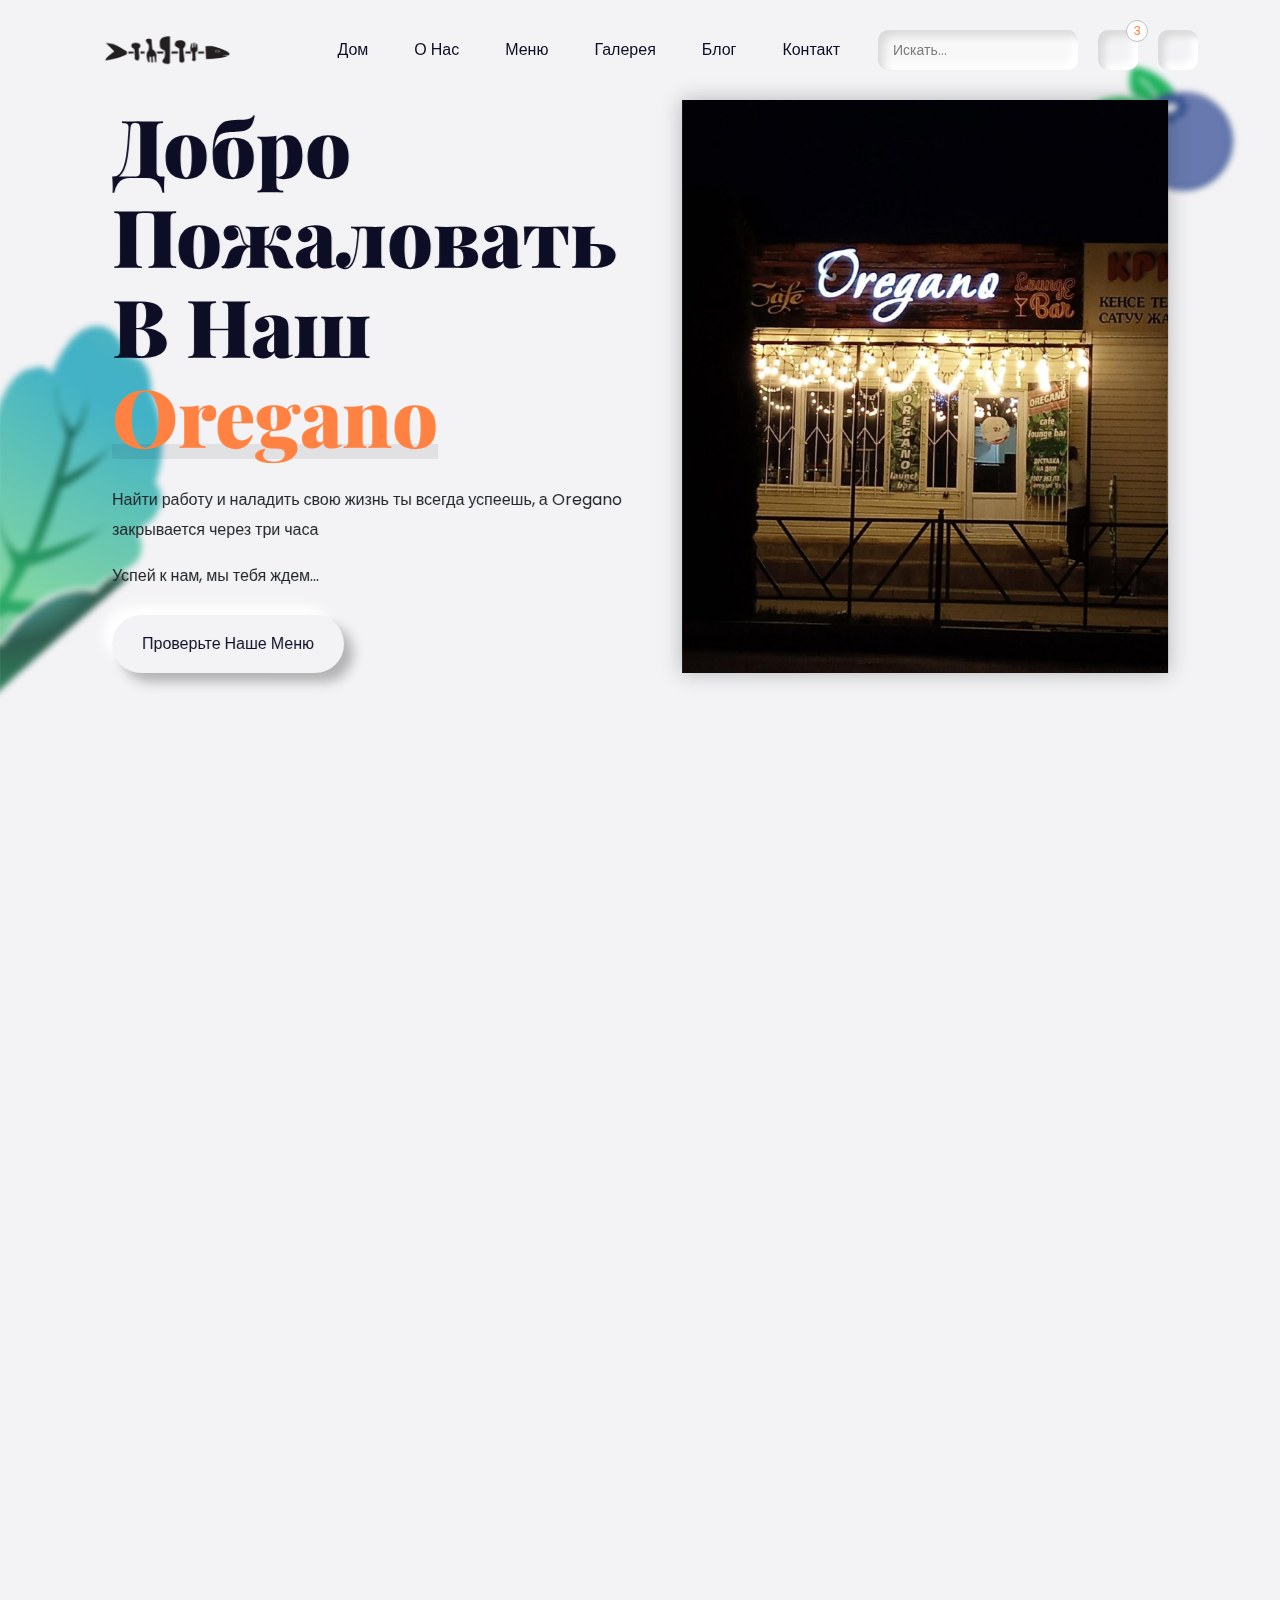
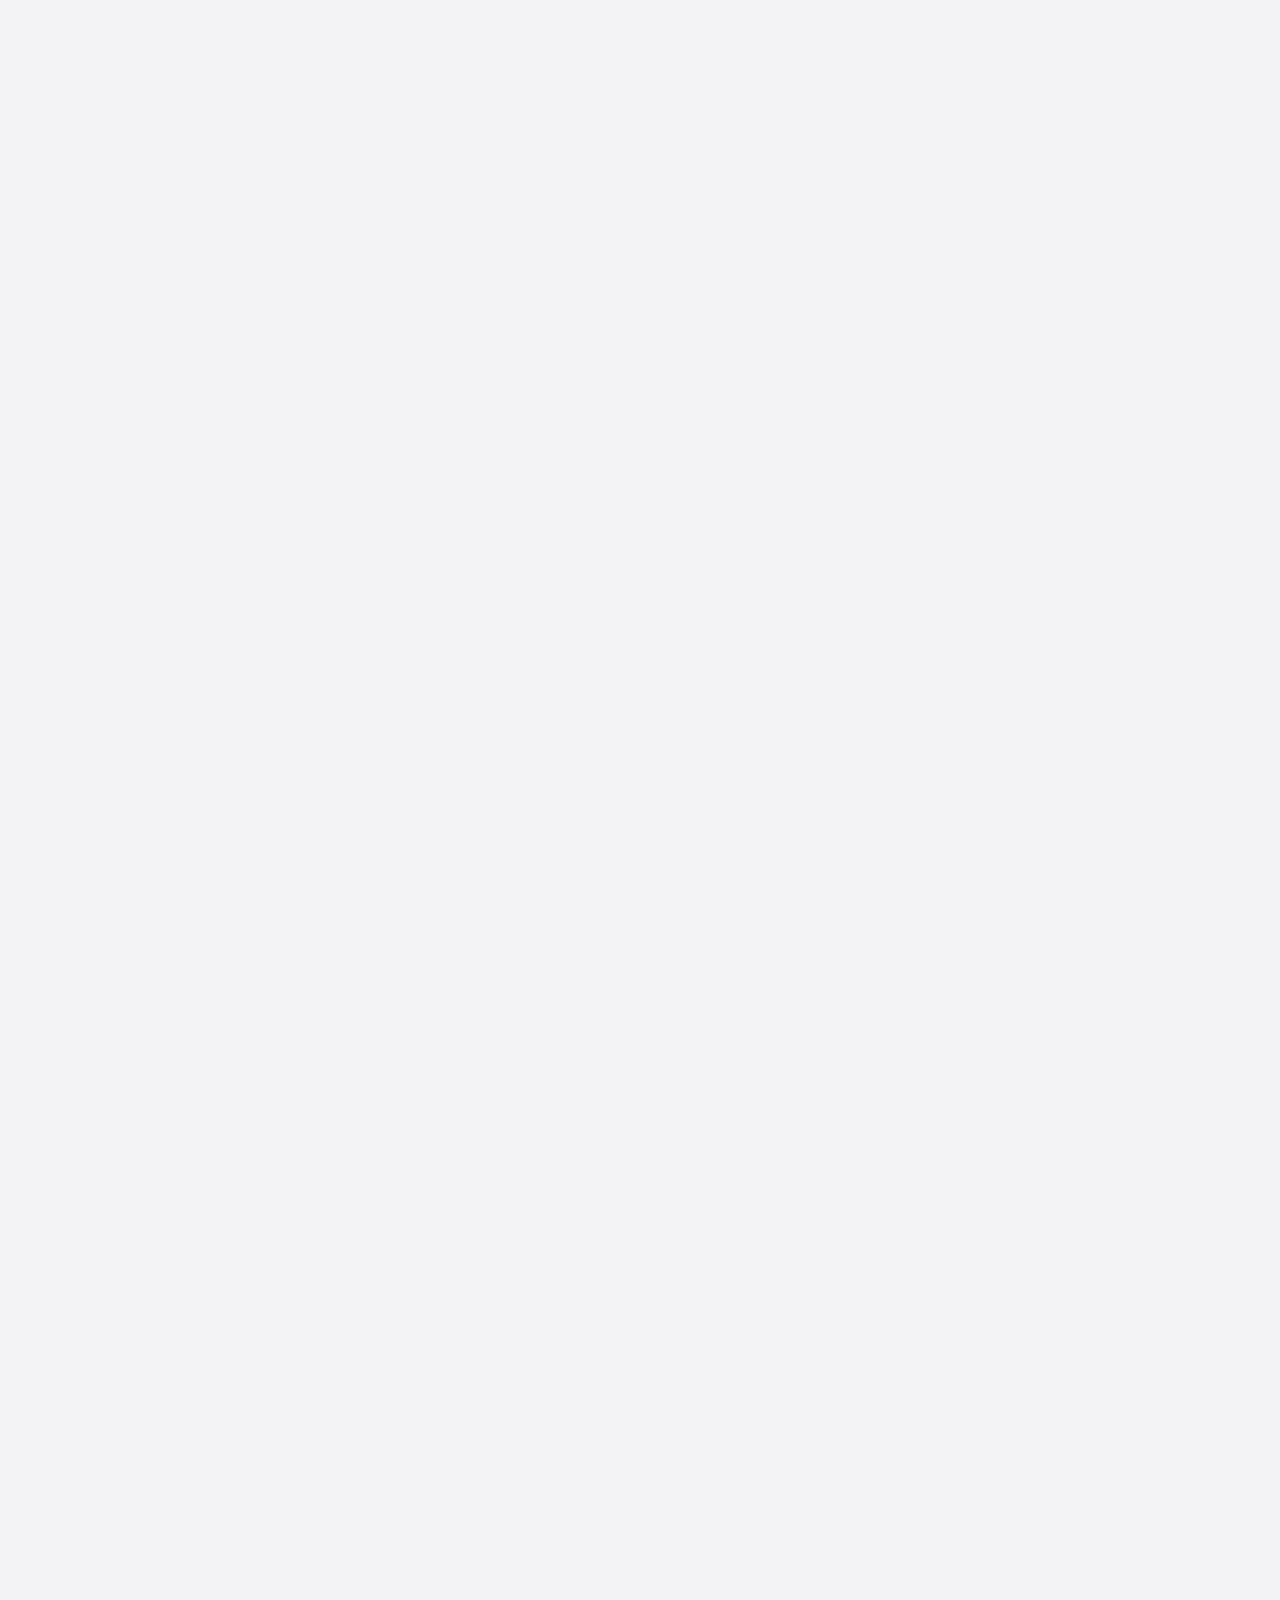
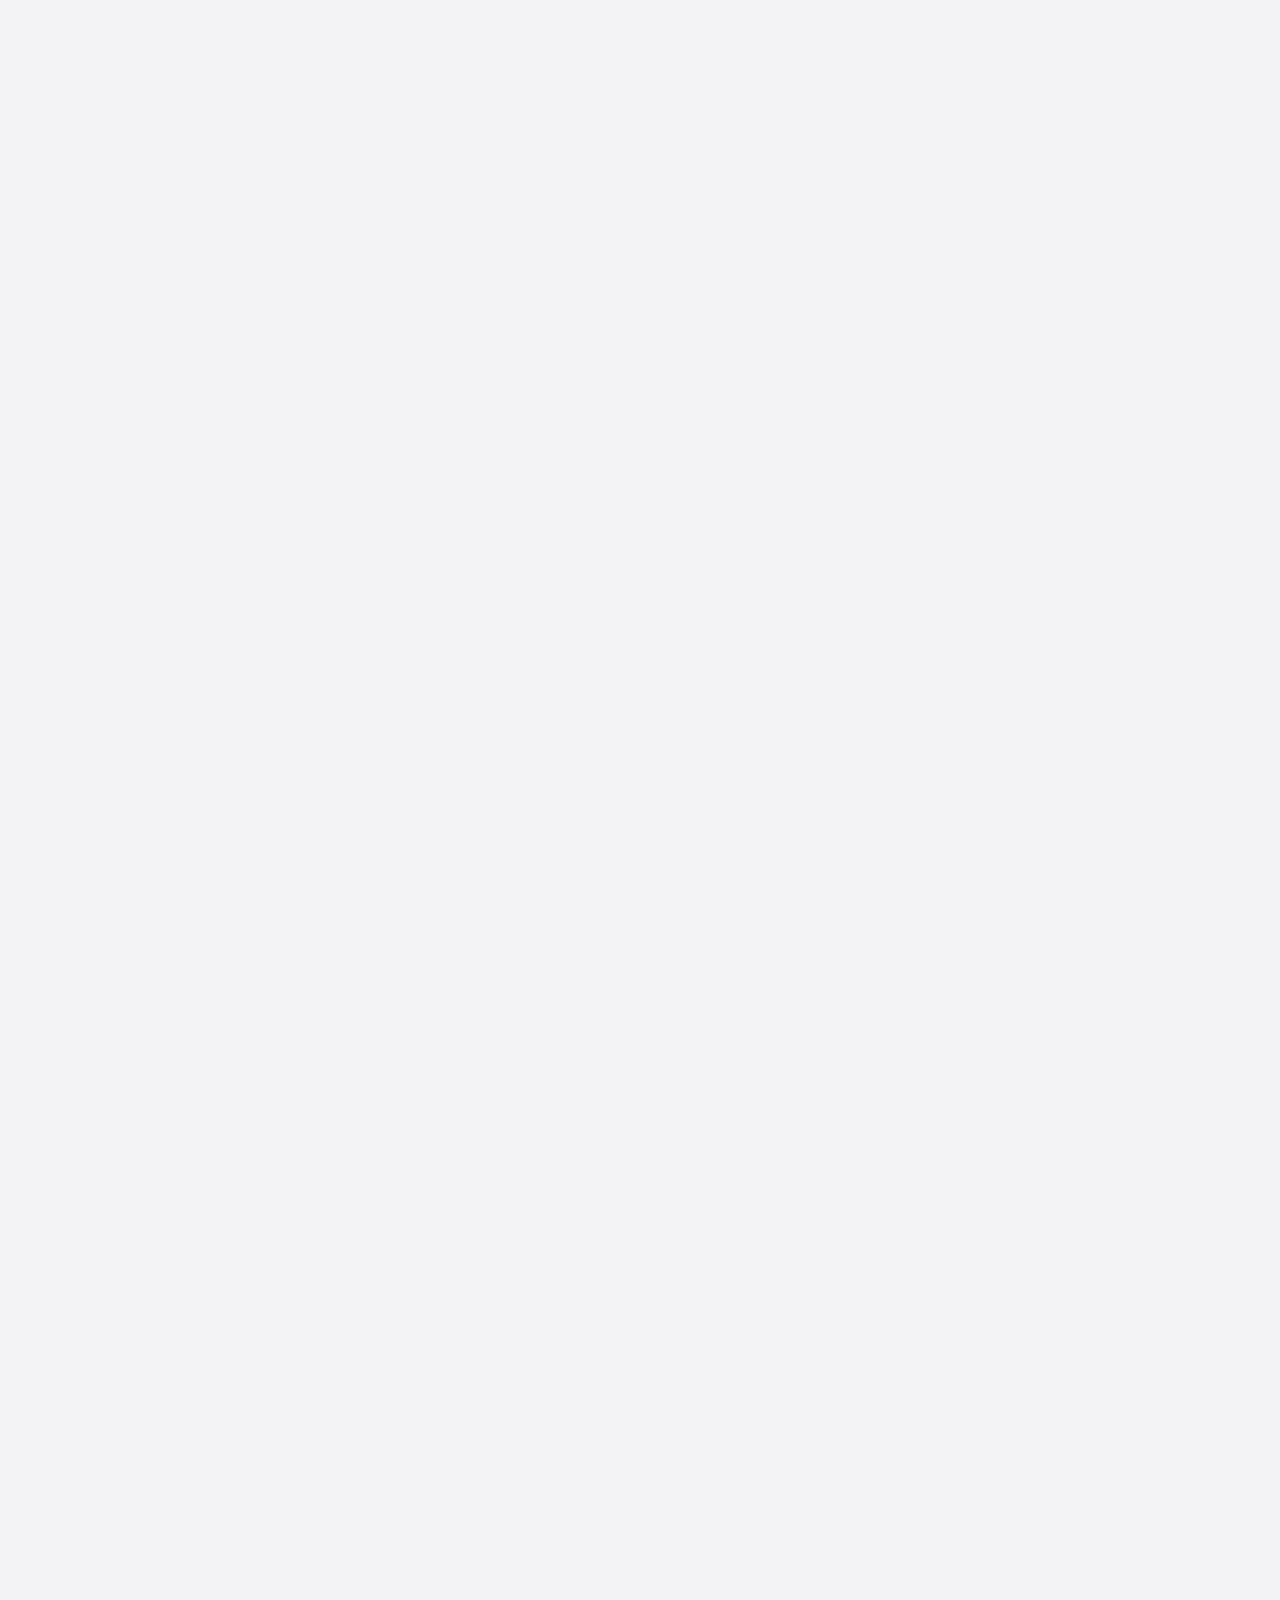
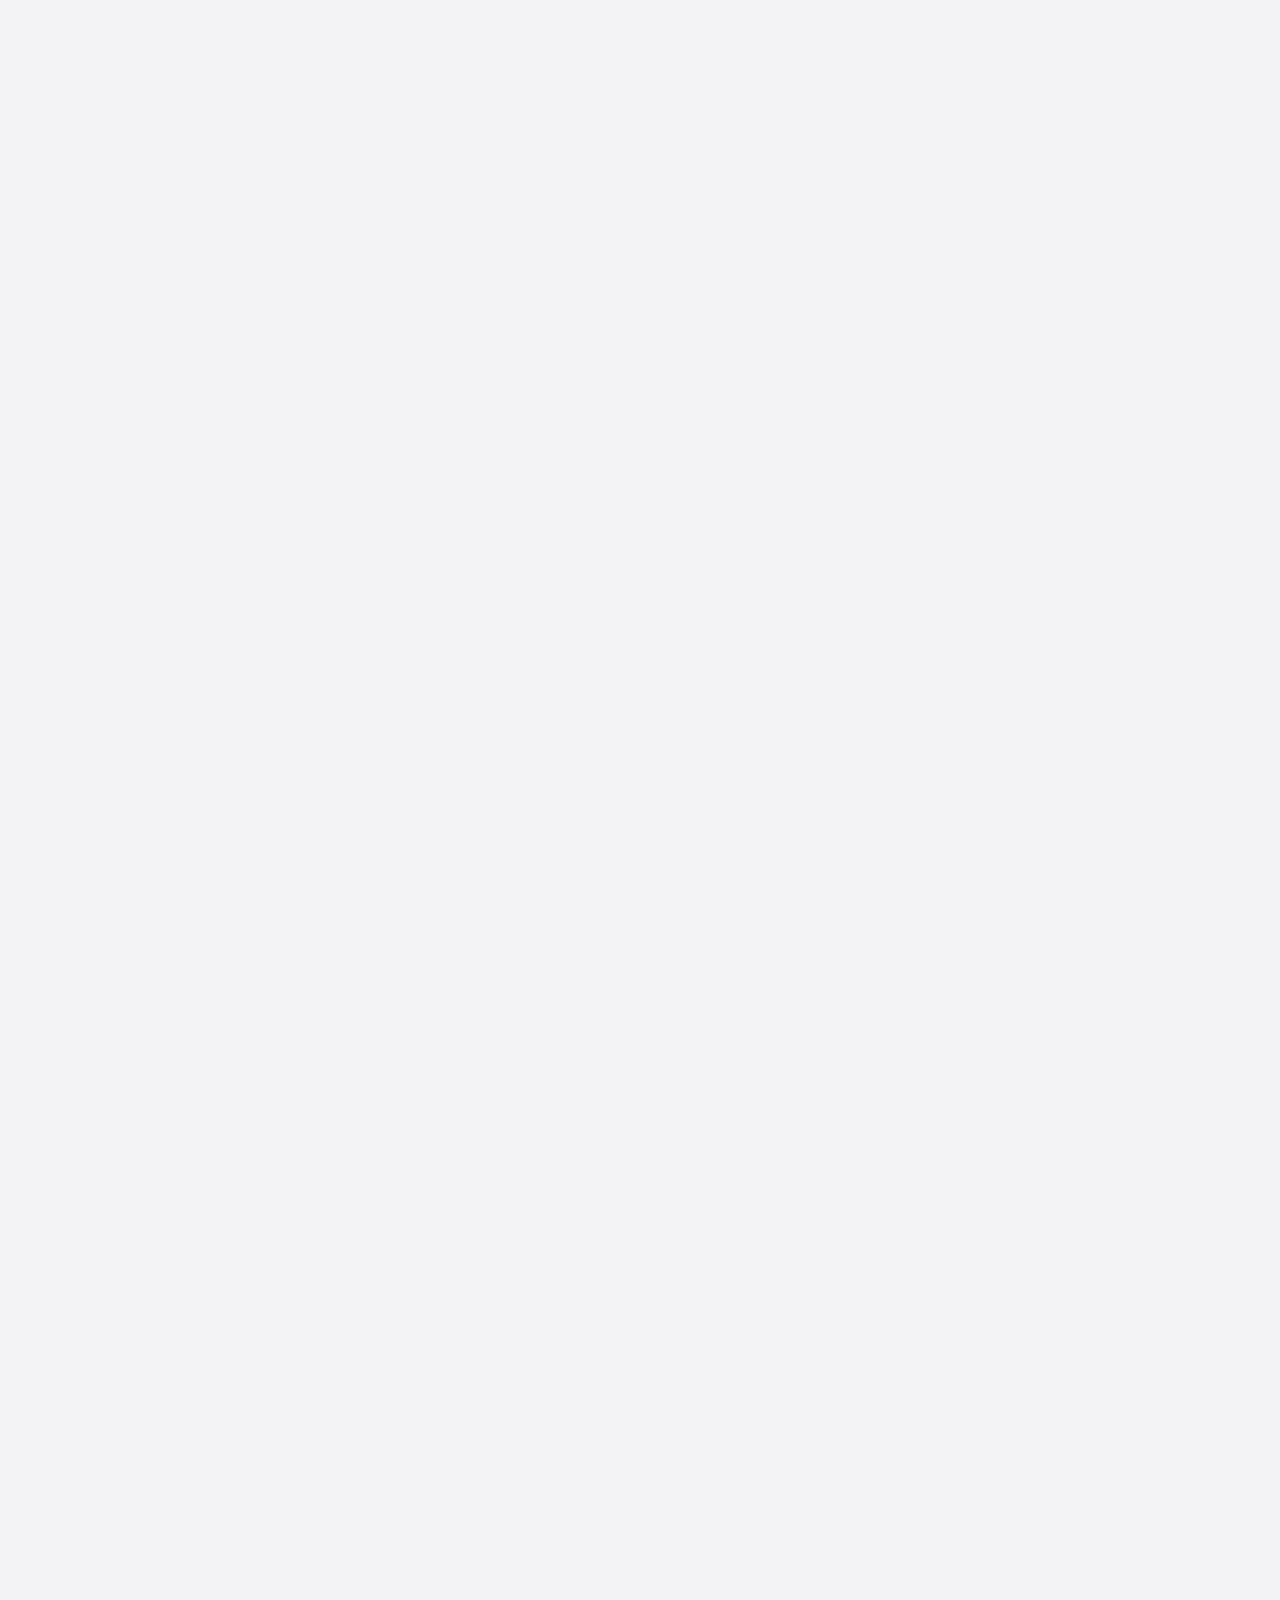
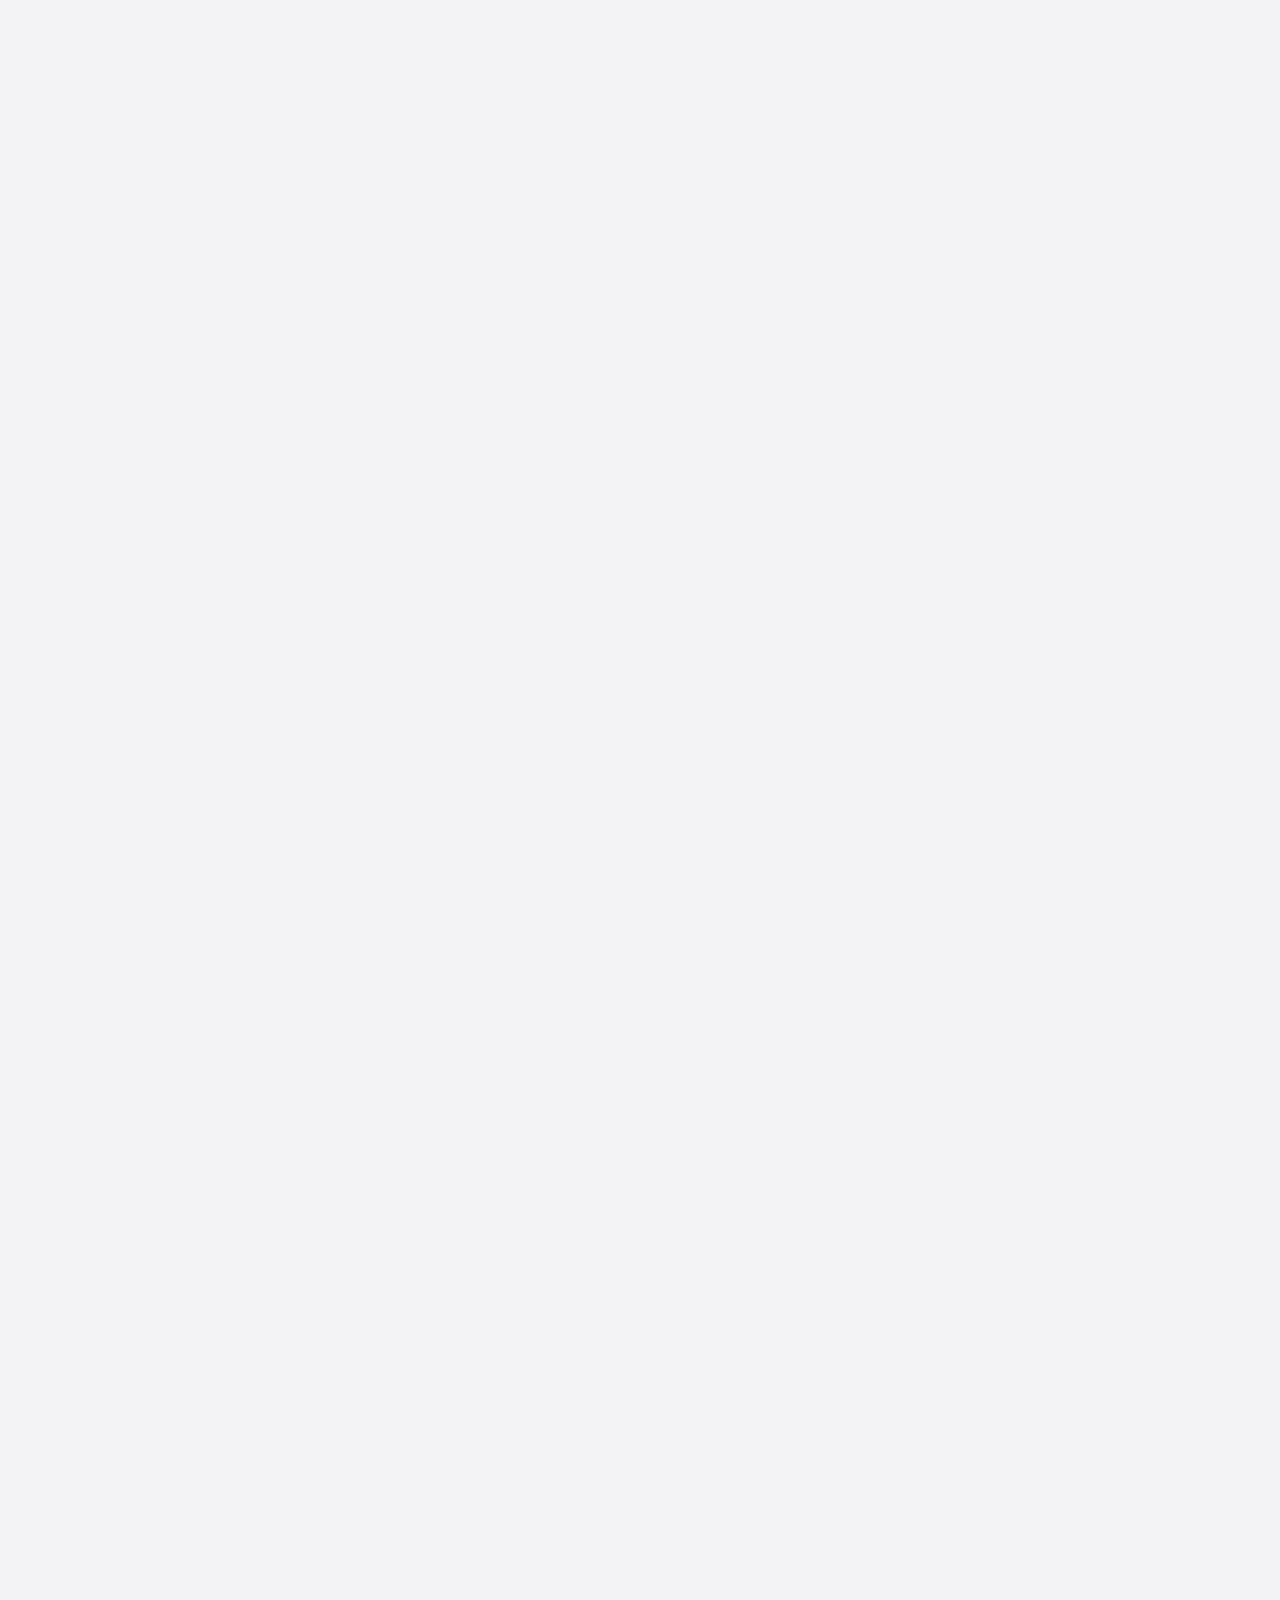
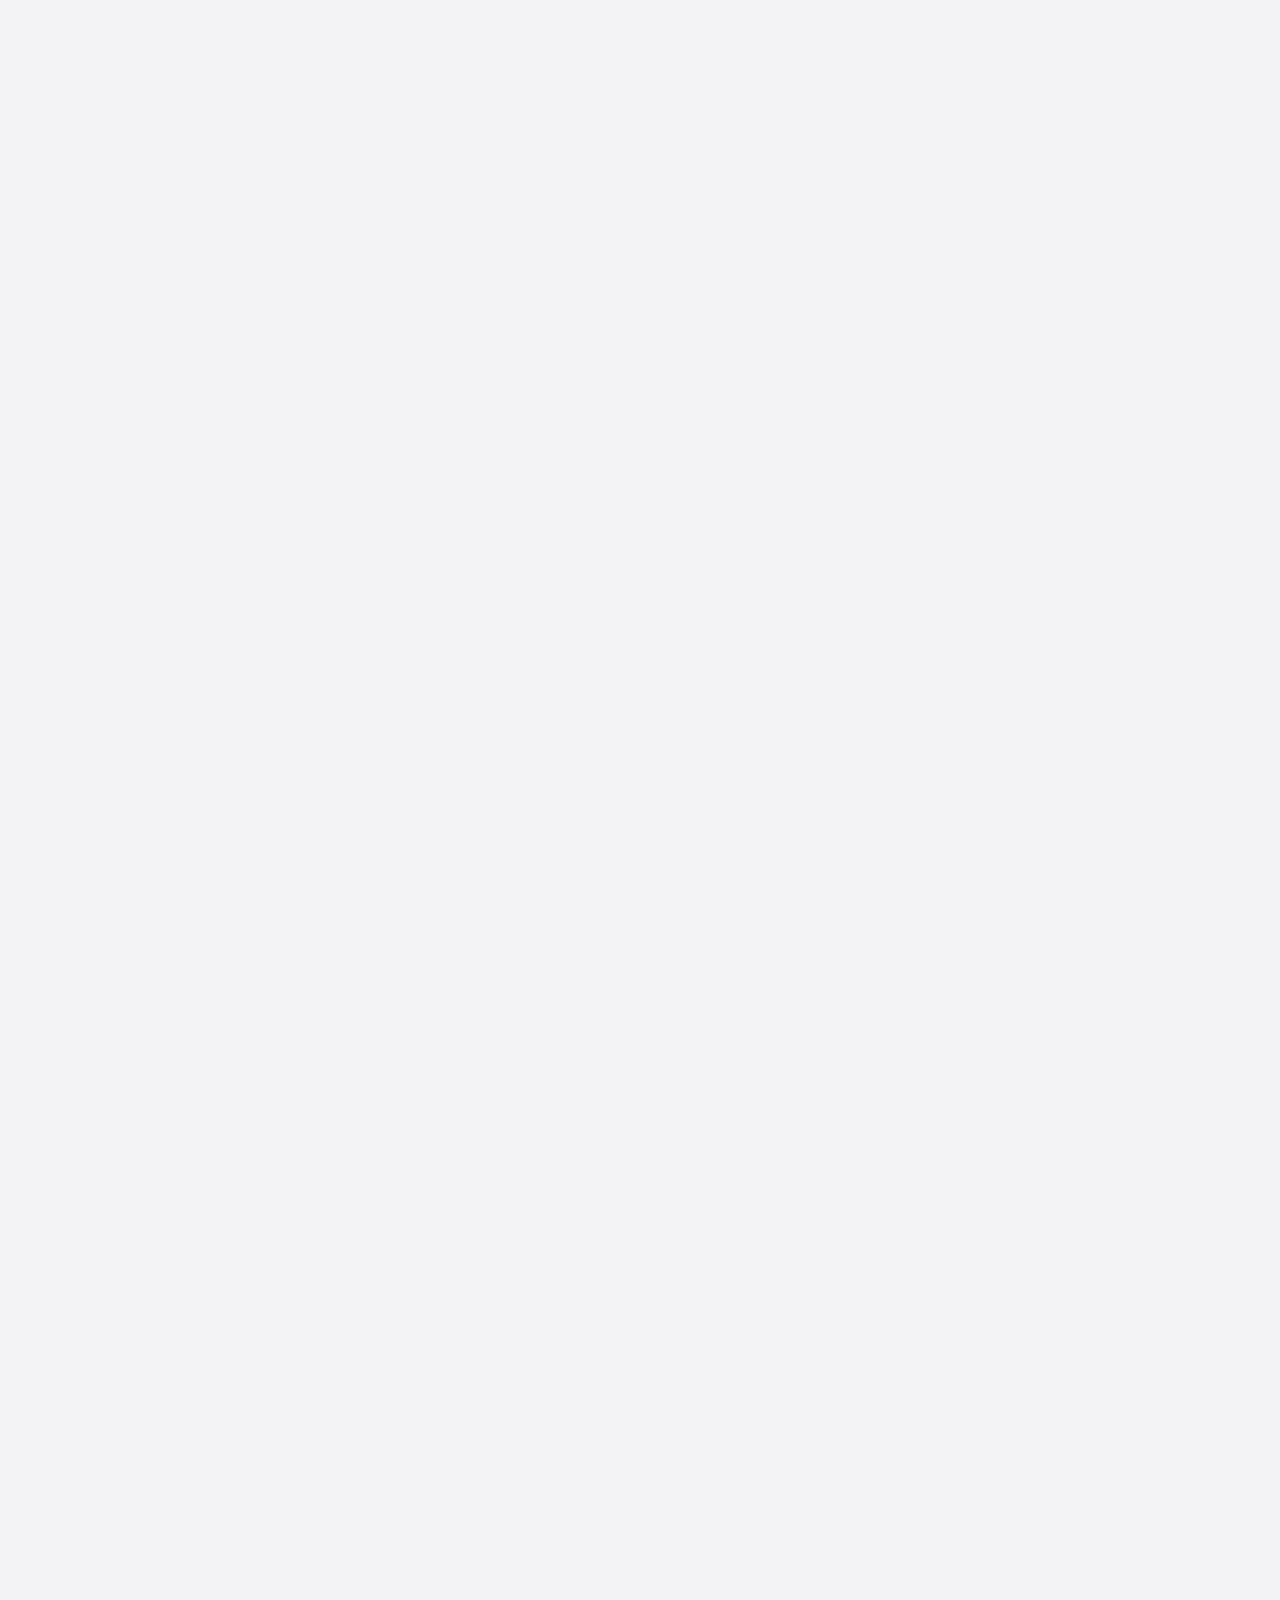
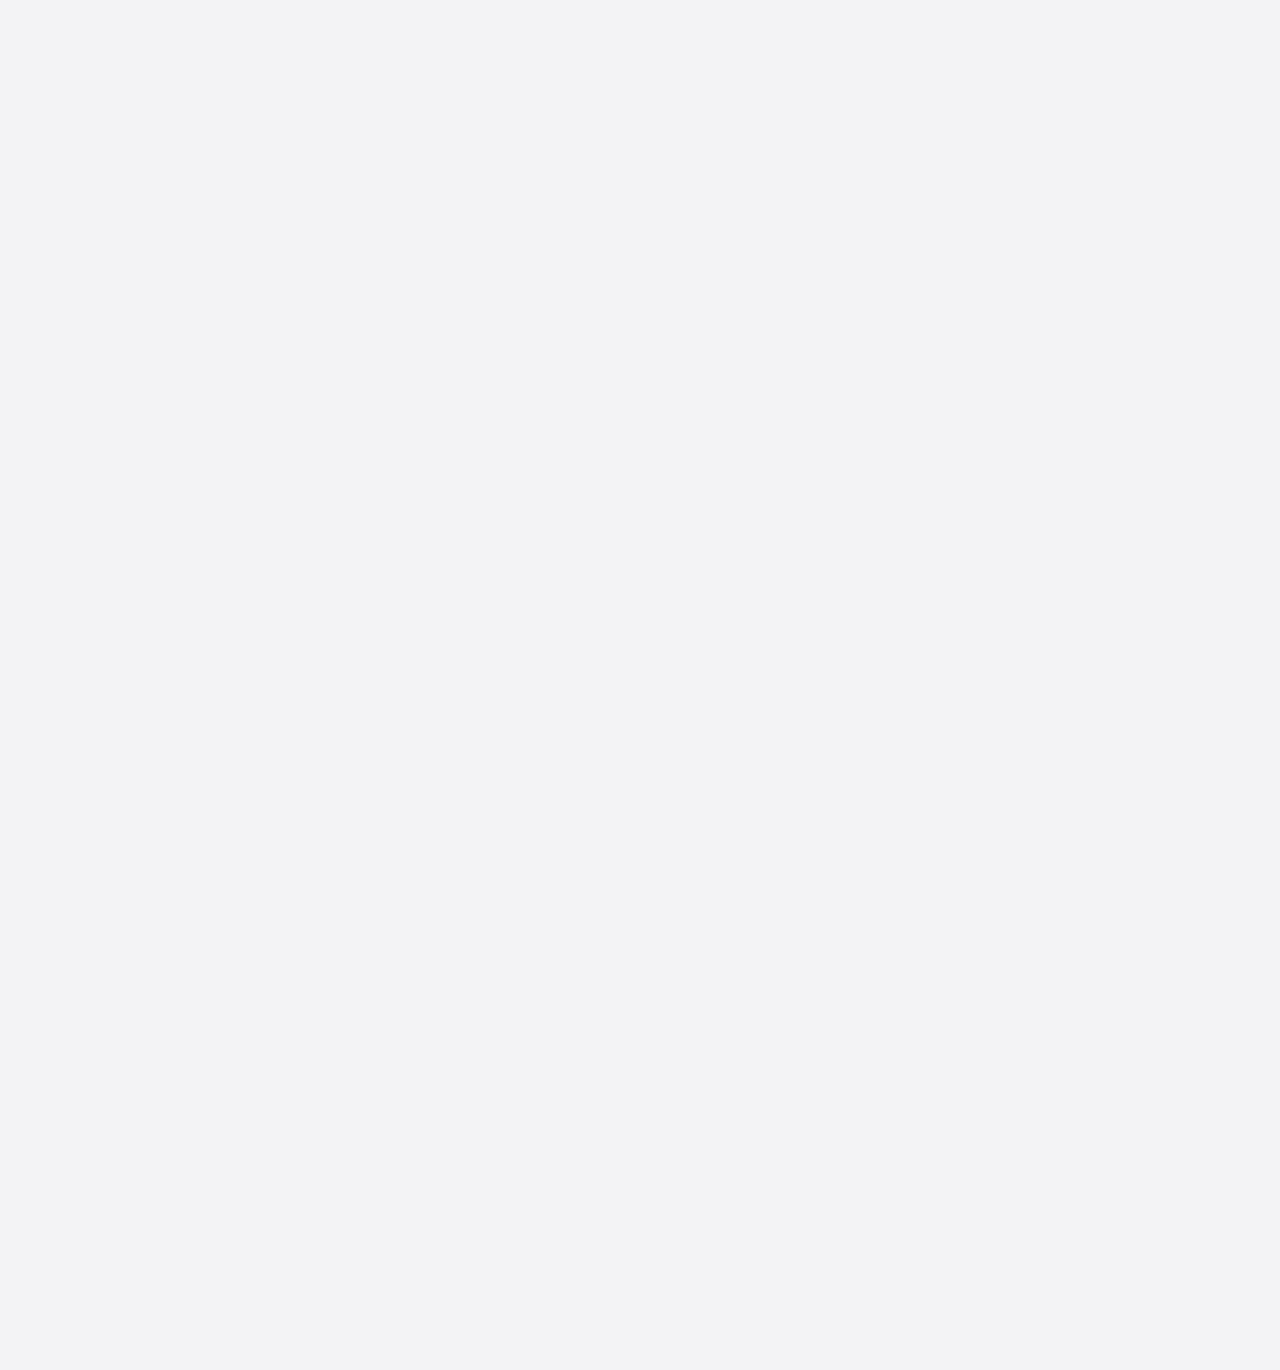
<file: food-website-main/index.html>
<!DOCTYPE html>
<html lang="en">

<head>
    <meta charset="UTF-8">
    <meta http-equiv="X-UA-Compatible" content="IE=edge">
    <meta name="viewport" content="width=device-width, initial-scale=1.0">
    <title>Oregano</title>
    <!-- for icons  -->
    <link rel="stylesheet" href="https://unicons.iconscout.com/release/v4.0.0/css/line.css">
    <!-- bootstrap  -->
    <link rel="stylesheet" href="assets/css/bootstrap.min.css">
    <!-- for swiper slider  -->
    <link rel="stylesheet" href="assets/css/swiper-bundle.min.css">

    <!-- fancy box  -->
    <link rel="stylesheet" href="assets/css/jquery.fancybox.min.css">
    <!-- custom css  -->
    <link rel="stylesheet" href="style.css">
</head>

<body class="body-fixed">
    <!-- start of header  -->
    <header class="site-header">
        <div class="container">
            <div class="row">
                <div class="col-lg-2">
                    <div class="header-logo">
                        <a href="index.html">
                            <img src="logo.png" width="160" height="36" alt="Logo">
                        </a>
                    </div>
                </div>
                <div class="col-lg-10">
                    <div class="main-navigation">
                        <button class="menu-toggle"><span></span><span></span></button>
                        <nav class="header-menu">
                            <ul class="menu food-nav-menu">
                                <li><a href="#home">Дом</a></li>
                                <li><a href="#about">О нас</a></li>
                                <li><a href="#menu">Меню</a></li>
                                <li><a href="#gallery">Галерея</a></li>
                                <li><a href="#blog">Блог</a></li>
                                <li><a href="#contact">Контакт</a></li>
                            </ul>
                        </nav>
                        <div class="header-right">
                            <form action="#" class="header-search-form for-des">
                                <input type="search" class="form-input" placeholder="Искать...">
                                <button type="submit">
                                    <i class="uil uil-search"></i>
                                </button>
                            </form>
                            <a href="javascript:void(0)" class="header-btn header-cart">
                                <i class="uil uil-shopping-bag"></i>
                                <span class="cart-number">3</span>
                            </a>
                            <a href="javascript:void(0)" class="header-btn">
                                <i class="uil uil-user-md"></i>
                            </a>
                        </div>
                    </div>
                </div>
            </div>
        </div>
    </header>
    <!-- header ends  -->

    <div id="viewport">
        <div id="js-scroll-content">
            <section class="main-banner" id="home">
                <div class="js-parallax-scene">
                    <div class="banner-shape-1 w-100" data-depth="0.30">
                        <img src="assets/images/berry.png" alt="">
                    </div>
                    <div class="banner-shape-2 w-100" data-depth="0.25">
                        <img src="assets/images/leaf.png" alt="">
                    </div>
                </div>
                <div class="sec-wp">
                    <div class="container">
                        <div class="row">
                            <div class="col-lg-6">
                                <div class="banner-text">
                                    <h1 class="h1-title">
                                        Добро Пожаловать В Наш
                                        <span>Oregano</span>
                                    </h1>
                                    <p>Найти работу и наладить свою жизнь ты всегда успеешь, 
                                        а Oregano закрывается через три часа</p>
                                        <p>Успей к нам, мы тебя ждем...</p>
                                    <div class="banner-btn mt-4">
                                        <a href="#menu" class="sec-btn">Проверьте Наше Меню</a>
                                    </div>
                                </div>
                            </div>
                            <div class="col-lg-6">
                                <div class="banner-img-wp">
                                    <div class="banner-img" style="background-image: url(assets/images/main-b.jpg);">
                                    </div>
                                </div>
                            </div>
                        </div>
                    </div>
                </div>
            </section>

            <section class="about-sec section" id="about">
                <div class="container">
                    <div class="row">
                        <div class="col-lg-12">
                            <div class="sec-title text-center mb-5">
                                <p class="sec-sub-title mb-3">О нас</p>
                                <h2 class="h2-title">Откройте Для Себя Наши<span>Oregano</span></h2>
                                <div class="sec-title-shape mb-4">
                                    <img src="assets/images/title-shape.svg" alt="">
                                </div>
                                <p>This is Lorem ipsum dolor sit amet consectetur adipisicing elit. Saepe dolore at
                                    aspernatur eveniet temporibus placeat voluptatum quaerat accusamus possimus
                                    cupiditate, quidem impedit sed libero id perspiciatis esse earum repellat quam.
                                    Dolore modi temporibus quae possimus accusantium, cum corrupti sed deserunt iusto at
                                    sapiente nihil sint iste similique soluta dolor! Quod.</p>
                            </div>
                        </div>
                    </div>
                    <div class="row">
                        <div class="col-lg-8 m-auto">
                            <div class="about-video">
                                <div class="about-video-img" style="background-image: url(assets/images/about.jpg);">
                                </div>
                                <div class="play-btn-wp">
                                    <a href="assets/images/video.mp4" data-fancybox="video" class="play-btn">
                                        <i class="uil uil-play"></i>

                                    </a>
                                    <span>Смотреть</span>
                                </div>
                            </div>
                        </div>
                    </div>
                </div>
            </section>

            <section style="background-image: url(assets/images/menu-bg.png);"
                class="our-menu section bg-light repeat-img" id="menu">
                <div class="sec-wp">
                    <div class="container">
                        <div class="row">
                            <div class="col-lg-12">
                                <div class="sec-title text-center mb-5">
                                    <p class="sec-sub-title mb-3">Наше меню</p>
                                    <h2 class="h2-title">Рано Вставать,<span>Ешьте Свежее И Здоровое</span></h2>
                                    <div class="sec-title-shape mb-4">
                                        <img src="assets/images/title-shape.svg" alt="">
                                    </div>
                                </div>
                            </div>
                        </div>
                        <div class="menu-tab-wp">
                            <div class="row">
                                <div class="col-lg-12 m-auto">
                                    <div class="menu-tab text-center">
                                        <ul class="filters">
                                            <div class="filter-active"></div>
                                            <li class="filter" data-filter=".all, .breakfast, .lunch, .dinner">
                                                <img src="assets/images/menu-1.png" alt="">
                                                Все
                                            </li>
                                            <li class="filter" data-filter=".breakfast">
                                                <img src="assets/images/menu-2.png" alt="">
                                                Завтрак
                                            </li>
                                            <li class="filter" data-filter=".lunch">
                                                <img src="assets/images/menu-3.png" alt="">
                                                Обед
                                            </li>
                                            <li class="filter" data-filter=".dinner">
                                                <img src="assets/images/menu-4.png" alt="">
                                                Ужин
                                            </li>
                                        </ul>
                                    </div>
                                </div>
                            </div>
                        </div>
                        <div class="menu-list-row">
                            <div class="row g-xxl-5 bydefault_show" id="menu-dish">
                                <div class="col-lg-4 col-sm-6 dish-box-wp breakfast" data-cat="breakfast">
                                    <div class="dish-box text-center">
                                        <div class="dist-img">
                                            <img src="assets/images/dish/1.png" alt="">
                                        </div>
                                        <div class="dish-rating">
                                            5
                                            <i class="uil uil-star"></i>
                                        </div>
                                        <div class="dish-title">
                                            <h3 class="h3-title">Свежие Куриные Овощи</h3>
                                            <p>Цена 300с</p>
                                        </div>
                                    </div>
                                </div>

                                <!-- 2 -->
                                <div class="col-lg-4 col-sm-6 dish-box-wp breakfast" data-cat="breakfast">
                                    <div class="dish-box text-center">
                                        <div class="dist-img">
                                            <img src="assets/images/dish/2.png" alt="">
                                        </div>
                                        <div class="dish-rating">
                                            4.3
                                            <i class="uil uil-star"></i>
                                        </div>
                                        <div class="dish-title">
                                            <h3 class="h3-title">Жареная Курица</h3>
                                            <p>Цена 350с</p>
                                        </div>
                                    </div>
                                </div>
                                <!-- 3 -->
                                <div class="col-lg-4 col-sm-6 dish-box-wp lunch" data-cat="lunch">
                                    <div class="dish-box text-center">
                                        <div class="dist-img">
                                            <img src="assets/images/dish/3.png" alt="">
                                        </div>
                                        <div class="dish-rating">
                                            4
                                            <i class="uil uil-star"></i>
                                        </div>
                                        <div class="dish-title">
                                            <h3 class="h3-title">Лапша Паннер</h3>
                                            <p>Цена 210с</p>
                                        </div>
                                    </div>
                                </div>

                                <!-- 4 -->
                                <div class="col-lg-4 col-sm-6 dish-box-wp lunch" data-cat="lunch">
                                    <div class="dish-box text-center">
                                        <div class="dist-img">
                                            <img src="assets/images/dish/4.png" alt="">
                                        </div>
                                        <div class="dish-rating">
                                            4.5
                                            <i class="uil uil-star"></i>
                                        </div>
                                        <div class="dish-title">
                                            <h3 class="h3-title">Куриная Лапша</h3>
                                            <p>Цена 280с</p>
                                        </div>

                                    </div>
                                </div>

                                <!-- 5 -->
                                <div class="col-lg-4 col-sm-6 dish-box-wp dinner" data-cat="dinner">
                                    <div class="dish-box text-center">
                                        <div class="dist-img">
                                            <img src="assets/images/dish/5.png" alt="">
                                        </div>
                                        <div class="dish-rating">
                                            5
                                            <i class="uil uil-star"></i>
                                        </div>
                                        <div class="dish-title">
                                            <h3 class="h3-title">Хлеб Вареное Яйцо</h3>
                                            <p>Цена 180с</p>
                                        </div>
                                    </div>
                                </div>
                                <!-- 6 -->
                                <div class="col-lg-4 col-sm-6 dish-box-wp dinner" data-cat="dinner">
                                    <div class="dish-box text-center">
                                        <div class="dist-img">
                                            <img src="assets/images/dish/6.png" alt="">
                                        </div>
                                        <div class="dish-rating">
                                            5
                                            <i class="uil uil-star"></i>
                                        </div>
                                        <div class="dish-title">
                                            <h3 class="h3-title">Блюдо Иммунитета</h3>
                                            <p>Цена 250с</p>
                                        </div>
                                    </div>
                                </div>
                            </div>
                        </div>
                    </div>
                </div>
            </section>

            <section class="two-col-sec section">
                <div class="container">
                    <div class="row align-items-center">
                        <div class="col-lg-5">
                            <div class="sec-img mt-5">
                                <img src="assets/images/pizza.png" alt="">
                            </div>
                        </div>
                        <div class="col-lg-7">
                            <div class="sec-text">
                                <h2 class="xxl-title">Куриная Питца</h2>
                                <p>This is Lorem ipsum dolor sit amet consectetur adipisicing elit. Amet dolores
                                    eligendi earum eveniet soluta officiis asperiores repellat, eum praesentium nihil
                                    totam. Non ipsa expedita repellat atque mollitia praesentium assumenda quo
                                    distinctio excepturi nobis tenetur, cum ab vitae fugiat hic aspernatur? Quos
                                    laboriosam, repudiandae exercitationem atque a excepturi vel. Voluptas, ipsa.</p>
                                <p>This is Lorem ipsum dolor sit amet consectetur adipisicing elit. At fugit laborum
                                    voluptas magnam sed ad illum? Minus officiis quod deserunt.</p>

                            </div>
                        </div>
                    </div>
                </div>
            </section>

            <section class="two-col-sec section pt-0">
                <div class="container">
                    <div class="row align-items-center">
                        <div class="col-lg-6 order-lg-1 order-2">
                            <div class="sec-text">
                                <h2 class="xxl-title">Суши Oregano</h2>
                                <p>Суши готовят из белого мелкозернистого японского риса, смешанного
                                    со специально сделанным соусом, приготовленным из рисового уксуса,
                                    сахара, соли сумэси.
                                    В некоторых ресторанах используют короткозёрный коричневый
                                    рис и дикий рис. </p>
                                <p>Рис варят по-японски с предварительной промывкой, в закрытой ёмкости
                                    с минимальным количеством воды,
                                    без соли, воду предварительно настаивают на листах комбу, а перед приготовлением
                                    суши
                                    ему дают остыть в специальной деревянной кадке хангири.Рис для суши обычно должен
                                    быть использован,
                                    как только он достиг комнатной температуры.</p>
                            </div>
                        </div>
                        <div class="col-lg-6 order-lg-2 order-1">
                            <div class="sec-img">
                                <img src="assets/images/sushi.png" alt="">
                            </div>
                        </div>
                    </div>
                </div>
            </section>

            <section class="book-table section bg-light">
                <div class="book-table-shape">
                    <img src="assets/images/table-leaves-shape.png" alt="">
                </div>

                <div class="book-table-shape book-table-shape2">
                    <img src="assets/images/table-leaves-shape.png" alt="">
                </div>

                <div class="sec-wp">
                    <div class="container">
                        <div class="row" id="gallery">
                            <div class="col-lg-10 m-auto">
                                <div class="book-table-img-slider" id="icon">
                                    <!-- <h2 class="h2-title">Галерея</h2> -->
                                    <div class="swiper-wrapper">
                                        <a href="assets/images/bt1.jpg" data-fancybox="table-slider"
                                            class="book-table-img back-img swiper-slide"
                                            style="background-image: url(assets/images/bt1.jpg)"></a>
                                        <a href="assets/images/bt2.jpg" data-fancybox="table-slider"
                                            class="book-table-img back-img swiper-slide"
                                            style="background-image: url(assets/images/bt2.jpg)"></a>
                                        <a href="assets/images/bt3.jpg" data-fancybox="table-slider"
                                            class="book-table-img back-img swiper-slide"
                                            style="background-image: url(assets/images/bt3.jpg)"></a>
                                        <a href="assets/images/bt4.jpg" data-fancybox="table-slider"
                                            class="book-table-img back-img swiper-slide"
                                            style="background-image: url(assets/images/bt4.jpg)"></a>
                                        <a href="assets/images/bt1.jpg" data-fancybox="table-slider"
                                            class="book-table-img back-img swiper-slide"
                                            style="background-image: url(assets/images/bt1.jpg)"></a>
                                        <a href="assets/images/bt2.jpg" data-fancybox="table-slider"
                                            class="book-table-img back-img swiper-slide"
                                            style="background-image: url(assets/images/bt2.jpg)"></a>
                                        <a href="assets/images/bt3.jpg" data-fancybox="table-slider"
                                            class="book-table-img back-img swiper-slide"
                                            style="background-image: url(assets/images/bt3.jpg)"></a>
                                        <a href="assets/images/bt4.jpg" data-fancybox="table-slider"
                                            class="book-table-img back-img swiper-slide"
                                            style="background-image: url(assets/images/bt4.jpg)"></a>
                                    </div>

                                    <div class="swiper-button-wp">
                                        <div class="swiper-button-prev swiper-button">
                                            <i class="uil uil-angle-left"></i>
                                        </div>
                                        <div class="swiper-button-next swiper-button">
                                            <i class="uil uil-angle-right"></i>
                                        </div>
                                    </div>
                                    <div class="swiper-pagination"></div>
                                </div>
                            </div>
                        </div>


                    </div>
                </div>

            </section>

            <section class="our-team section">
                <div class="sec-wp">
                    <div class="container">
                        <div class="row">
                            <div class="col-lg-12">
                                <div class="sec-title text-center mb-5">
                                    <p class="sec-sub-title mb-3">Наше Команда</p>
                                    <h2 class="h2-title">Познакомьтесь С Нашими Поварами</h2>
                                    <div class="sec-title-shape mb-4">
                                        <img src="assets/images/title-shape.svg" alt="">
                                    </div>
                                </div>
                            </div>
                        </div>
                        <div class="row team-slider">
                            <div class="swiper-wrapper">
                                <div class="col-lg-4 swiper-slide">
                                    <div class="team-box text-center">
                                        <div style="background-image: url(assets/images/chef/c1.jpg);"
                                            class="team-img back-img">

                                        </div>
                                        <h3 class="h3-title">Nilay Hirpara</h3>
                                        <div class="social-icon">
                                            <ul>
                                                <li>
                                                    <a href="#"><i class="uil uil-facebook-f"></i></a>
                                                </li>
                                                <li>
                                                    <a href="#">
                                                        <i class="uil uil-instagram"></i>
                                                    </a>
                                                </li>
                                                <li>
                                                    <a href="#">
                                                        <i class="uil uil-youtube"></i>
                                                    </a>
                                                </li>
                                            </ul>
                                        </div>
                                    </div>
                                </div>
                                <div class="col-lg-4 swiper-slide">
                                    <div class="team-box text-center">
                                        <div style="background-image: url(assets/images/chef/c2.jpg);"
                                            class="team-img back-img">

                                        </div>
                                        <h3 class="h3-title">Ravi Kumawat</h3>
                                        <div class="social-icon">
                                            <ul>
                                                <li>
                                                    <a href="#"><i class="uil uil-facebook-f"></i></a>
                                                </li>
                                                <li>
                                                    <a href="#">
                                                        <i class="uil uil-instagram"></i>
                                                    </a>
                                                </li>
                                                <li>
                                                    <a href="#">
                                                        <i class="uil uil-youtube"></i>
                                                    </a>
                                                </li>
                                            </ul>
                                        </div>
                                    </div>
                                </div>
                                <div class="col-lg-4 swiper-slide">
                                    <div class="team-box text-center">
                                        <div style="background-image: url(assets/images/chef/c3.jpg);"
                                            class="team-img back-img">

                                        </div>
                                        <h3 class="h3-title">Navnit Kumar</h3>
                                        <div class="social-icon">
                                            <ul>
                                                <li>
                                                    <a href="#"><i class="uil uil-facebook-f"></i></a>
                                                </li>
                                                <li>
                                                    <a href="#">
                                                        <i class="uil uil-instagram"></i>
                                                    </a>
                                                </li>
                                                <li>
                                                    <a href="#">
                                                        <i class="uil uil-youtube"></i>
                                                    </a>
                                                </li>
                                            </ul>
                                        </div>
                                    </div>
                                </div>
                                <div class="col-lg-4 swiper-slide">
                                    <div class="team-box text-center">
                                        <div style="background-image: url(assets/images/chef/c4.jpg);"
                                            class="team-img back-img">

                                        </div>
                                        <h3 class="h3-title">Pranav Badgal</h3>
                                        <div class="social-icon">
                                            <ul>
                                                <li>
                                                    <a href="#"><i class="uil uil-facebook-f"></i></a>
                                                </li>
                                                <li>
                                                    <a href="#">
                                                        <i class="uil uil-instagram"></i>
                                                    </a>
                                                </li>
                                                <li>
                                                    <a href="#">
                                                        <i class="uil uil-youtube"></i>
                                                    </a>
                                                </li>
                                            </ul>
                                        </div>
                                    </div>
                                </div>
                                <div class="col-lg-4 swiper-slide">
                                    <div class="team-box text-center">
                                        <div style="background-image: url(assets/images/chef/c5.jpg);"
                                            class="team-img back-img">

                                        </div>
                                        <h3 class="h3-title">Priyotosh Dey</h3>
                                        <div class="social-icon">
                                            <ul>
                                                <li>
                                                    <a href="#"><i class="uil uil-facebook-f"></i></a>
                                                </li>
                                                <li>
                                                    <a href="#">
                                                        <i class="uil uil-instagram"></i>
                                                    </a>
                                                </li>
                                                <li>
                                                    <a href="#">
                                                        <i class="uil uil-youtube"></i>
                                                    </a>
                                                </li>
                                            </ul>
                                        </div>
                                    </div>
                                </div>
                            </div>
                            <div class="swiper-button-wp">
                                <div class="swiper-button-prev swiper-button">
                                    <i class="uil uil-angle-left"></i>
                                </div>
                                <div class="swiper-button-next swiper-button">
                                    <i class="uil uil-angle-right"></i>
                                </div>
                            </div>
                            <div class="swiper-pagination"></div>
                        </div>
                    </div>
                </div>
            </section>

            <section class="testimonials section bg-light">
                <div class="sec-wp">
                    <div class="container">
                        <div class="row">
                            <div class="col-lg-12">
                                <div class="sec-title text-center mb-5">
                                    <p class="sec-sub-title mb-3">Отзыв</p>
                                    <h2 class="h2-title">Как Наши Клиенты<span>Голосует</span></h2>
                                    <div class="sec-title-shape mb-4">
                                        <img src="assets/images/title-shape.svg" alt="">
                                    </div>
                                </div>
                            </div>
                        </div>
                        <div class="row">
                            <div class="col-lg-5">
                                <div class="testimonials-img">
                                    <img src="assets/images/testimonial-img.png" alt="">
                                </div>
                            </div>
                            <div class="col-lg-7">
                                <div class="row">
                                    <div class="col-sm-6">
                                        <div class="testimonials-box">
                                            <div class="testimonial-box-top">
                                                <div class="testimonials-box-img back-img"
                                                    style="background-image: url(assets/images/testimonials/t1.jpg);">
                                                </div>
                                                <div class="star-rating-wp">
                                                    <div class="star-rating">
                                                        <span class="star-rating__fill" style="width:85%"></span>
                                                    </div>
                                                </div>

                                            </div>
                                            <div class="testimonials-box-text">
                                                <h3 class="h3-title">
                                                    Nilay Hirpara
                                                </h3>
                                                <p>Lorem, ipsum dolor sit amet consectetur adipisicing elit. Itaque,
                                                    quisquam.</p>
                                            </div>
                                        </div>
                                    </div>
                                    <div class="col-sm-6">
                                        <div class="testimonials-box">
                                            <div class="testimonial-box-top">
                                                <div class="testimonials-box-img back-img"
                                                    style="background-image: url(assets/images/testimonials/t2.jpg);">
                                                </div>
                                                <div class="star-rating-wp">
                                                    <div class="star-rating">
                                                        <span class="star-rating__fill" style="width:80%"></span>
                                                    </div>
                                                </div>

                                            </div>
                                            <div class="testimonials-box-text">
                                                <h3 class="h3-title">
                                                    Ravi Kumawat
                                                </h3>
                                                <p>Lorem, ipsum dolor sit amet consectetur adipisicing elit. Itaque,
                                                    quisquam.</p>
                                            </div>
                                        </div>
                                    </div>
                                    <div class="col-sm-6">
                                        <div class="testimonials-box">
                                            <div class="testimonial-box-top">
                                                <div class="testimonials-box-img back-img"
                                                    style="background-image: url(assets/images/testimonials/t3.jpg);">
                                                </div>
                                                <div class="star-rating-wp">
                                                    <div class="star-rating">
                                                        <span class="star-rating__fill" style="width:89%"></span>
                                                    </div>
                                                </div>

                                            </div>
                                            <div class="testimonials-box-text">
                                                <h3 class="h3-title">
                                                    Navnit Kumar
                                                </h3>
                                                <p>Lorem, ipsum dolor sit amet consectetur adipisicing elit. Itaque,
                                                    quisquam.</p>
                                            </div>
                                        </div>
                                    </div>
                                    <div class="col-sm-6">
                                        <div class="testimonials-box">
                                            <div class="testimonial-box-top">
                                                <div class="testimonials-box-img back-img"
                                                    style="background-image: url(assets/images/testimonials/t4.jpg);">
                                                </div>
                                                <div class="star-rating-wp">
                                                    <div class="star-rating">
                                                        <span class="star-rating__fill" style="width:100%"></span>
                                                    </div>
                                                </div>

                                            </div>
                                            <div class="testimonials-box-text">
                                                <h3 class="h3-title">
                                                    Somyadeep Bhowmik
                                                </h3>
                                                <p>Lorem, ipsum dolor sit amet consectetur adipisicing elit. Itaque,
                                                    quisquam.</p>
                                            </div>
                                        </div>
                                    </div>
                                </div>
                            </div>
                        </div>
                    </div>
                </div>
            </section>

            <section class="faq-sec section-repeat-img" style="background-image: url(assets/images/faq-bg.png);">
                <div class="sec-wp">
                    <div class="container">
                        <div class="row">
                            <div class="col-lg-12">
                                <div class="sec-title text-center mb-5">
                                    <h2 class="h2-title">Часто<span>Задаваемые вопросы</span></h2>
                                    <div class="sec-title-shape mb-4">
                                        <img src="assets/images/title-shape.svg" alt="">
                                    </div>
                                </div>
                            </div>
                        </div>

                        <div class="faq-row">
                            <div class="faq-box">
                                <h4 class="h4-title">До сколько работаете?</h4>
                                <p>11:00 - вечером</p>
                            </div>
                            <div class="faq-box">
                                <h4 class="h4-title">Сколько Времени Займет Доставка Еды?</h4>
                                <p>По городу 15-20минут</p>
                            </div>
                            <div class="faq-box">
                                <h4 class="h4-title">Сколько Стоит Доставка Еды?</h4>
                                <p>1500с</p>
                            </div>
                            <div class="faq-box">
                                <h4 class="h4-title">В Вашем Oregano Есть Как Вегетарианские, Так И Невегетарианские
                                    Блюда?</h4>
                                <p>Пока что нету но скорей всего добавим</p>
                            </div>
                            <div class="faq-box">
                                <h4 class="h4-title">Когда вы открылись?</h4>
                                <p>тарам тари  тариата стваштшг ишгвмрл</p>
                            </div>
                            <div class="faq-box">
                                <h4 class="h4-title">Кто хозянь этого кафешки?</h4>
                                <p>сррсшга  вармтшвмт вагмро магвшмрвомт вашмрвмт иарншмрвгщ</p>
                            </div>
                        </div>

                    </div>
                </div>

            </section>


            <div class="bg-pattern bg-light repeat-img"
                style="background-image: url(assets/images/blog-pattern-bg.png);">
                <section class="blog-sec section" id="blog">
                    <div class="sec-wp">
                        <div class="container">
                            <div class="row">
                                <div class="col-lg-12">
                                    <div class="sec-title text-center mb-5">
                                        <p class="sec-sub-title mb-3">Наш блог</p>
                                        <h2 class="h2-title">Последние Публикации</span></h2>
                                        <div class="sec-title-shape mb-4">
                                            <img src="assets/images/title-shape.svg" alt="">
                                        </div>
                                    </div>
                                </div>
                            </div>
                            <div class="row">
                                <div class="col-lg-4">
                                    <div class="blog-box">
                                        <div class="blog-img back-img"
                                            style="background-image: url(assets/images/blog/blog1.jpg);"></div>
                                        <div class="blog-text">
                                            <a href="#" class="h4-title">Энергетический Напиток, Который Можно
                                                Приготовить Дома...</a>
                                            <p>Lorem ipsum dolor sit amet consectetur, adipisicing elit. Pariatur ipsa
                                                explicabo atque reprehenderit beatae! Accusantium soluta consequuntur
                                                blanditiis amet ad.</p>
                                            <a href="#" class="sec-btn">Читать дальше</a>
                                        </div>
                                    </div>
                                </div>
                                <div class="col-lg-4">
                                    <div class="blog-box">
                                        <div class="blog-img back-img"
                                            style="background-image: url(assets/images/blog/blog2.jpg);"></div>
                                        <div class="blog-text">

                                            <a href="#" class="h4-title">Сочетание Свежих Овощей И Риса На Ужин...</a>
                                            <p>Lorem ipsum dolor sit amet consectetur, adipisicing elit. Pariatur ipsa
                                                explicabo atque reprehenderit beatae! Accusantium soluta consequuntur
                                                blanditiis amet ad.</p>
                                            <a href="#" class="sec-btn">Читать дальше</a>
                                        </div>
                                    </div>
                                </div>
                                <div class="col-lg-4">
                                    <div class="blog-box">
                                        <div class="blog-img back-img"
                                            style="background-image: url(assets/images/blog/blog3.jpg);"></div>
                                        <div class="blog-text">

                                            <a href="#" class="h4-title">Куриный Бургер С Двойными Наггетсами</a>
                                            <p>Lorem ipsum dolor sit amet consectetur, adipisicing elit. Pariatur ipsa
                                                explicabo atque reprehenderit beatae! Accusantium soluta consequuntur
                                                blanditiis amet ad.</p>
                                            <a href="#" class="sec-btn">Читать дальше</a>
                                        </div>
                                    </div>
                                </div>
                            </div>
                        </div>
                    </div>
                </section>

                <section class="newsletter-sec section pt-0">
                    <div class="sec-wp">
                        <div class="container">
                            <div class="row">
                                <div class="col-lg-8 m-auto">
                                    <div class="newsletter-box text-center back-img white-text"
                                        style="background-image: url(assets/images/news.jpg);">
                                        <div class="bg-overlay dark-overlay"></div>
                                        <div class="sec-wp">
                                            <div class="newsletter-box-text">
                                                <h2 class="h2-title">Подпишитесь На Нашу Рассылку</h2>
                                                <p>This is Lorem ipsum dolor sit amet consectetur adipisicing elit ad
                                                    veritatis.</p>
                                            </div>
                                            <form action="#" class="newsletter-form">
                                                <input type="email" class="form-input"
                                                    placeholder="Введите свой элктронный почты" required>
                                                <button type="submit" class="sec-btn primary-btn">Представлять на
                                                    Рассмотрение</button>
                                            </form>
                                        </div>
                                    </div>
                                </div>
                            </div>
                        </div>
                    </div>
                </section>
            </div>

            <!-- footer starts  -->
            <footer class="site-footer" id="contact">
                <div class="top-footer section">
                    <div class="sec-wp">
                        <div class="container">
                            <div class="row">
                                <div class="col-lg-4">
                                    <div class="footer-info">
                                        <div class="footer-logo">
                                            <a href="index.html">
                                                <img src="logo.png" alt="">
                                            </a>
                                        </div>
                                        <p>Lorem ipsum, dolor sit amet consectetur adipisicing elit. Mollitia, tenetur.
                                        </p>
                                        <div class="social-icon">
                                            <ul>
                                                <li>
                                                    <a href="#">
                                                        <i class="uil uil-facebook-f"></i>
                                                    </a>
                                                </li>
                                                <li>
                                                    <a href="#">
                                                        <i class="uil uil-instagram"></i>
                                                    </a>
                                                </li>
                                                <li>
                                                    <a href="#">
                                                        <i class="uil uil-github-alt"></i>
                                                    </a>
                                                </li>
                                                <li>
                                                    <a href="#">
                                                        <i class="uil uil-youtube"></i>
                                                    </a>
                                                </li>
                                            </ul>
                                        </div>
                                    </div>
                                </div>
                                <div class="col-lg-8">
                                    <div class="footer-flex-box">
                                        <div class="footer-table-info">
                                            <h3 class="h3-title">Открытые Часы</h3>
                                            <ul>
                                                <li><i class="uil uil-clock"></i> Пн-Чт: 9:00 - 22:00</li>
                                                <li><i class="uil uil-clock"></i> Пт-Вс: 11:00 - 22:00</li>
                                            </ul>
                                        </div>
                                        <div class="footer-menu food-nav-menu">
                                            <h3 class="h3-title">Ссылки</h3>
                                            <ul class="column-2">
                                                <li>
                                                    <a href="#home" class="footer-active-menu">Дом</a>
                                                </li>
                                                <li><a href="#about">О нас</a></li>
                                                <li><a href="#menu">Меню</a></li>
                                                <li><a href="#gallery">Галерея</a></li>
                                                <li><a href="#blog">Блог</a></li>
                                                <li><a href="#contact">Контакт</a></li>
                                            </ul>
                                        </div>
                                        <div class="footer-menu">
                                            <h3 class="h3-title">Контакт</h3>
                                            <ul>
                                                <li><a href="#">Terms & Conditions</a></li>
                                                <li><a href="#">Privacy Policy</a></li>
                                                <li><a href="#">Cookie Policy</a></li>
                                            </ul>
                                        </div>
                                    </div>
                                </div>
                            </div>
                        </div>
                    </div>
                </div>
            </footer>



        </div>
    </div>





    <!-- jquery  -->
    <script src="assets/js/jquery-3.5.1.min.js"></script>
    <!-- bootstrap -->
    <script src="assets/js/bootstrap.min.js"></script>
    <script src="assets/js/popper.min.js"></script>

    <!-- fontawesome  -->
    <script src="assets/js/font-awesome.min.js"></script>

    <!-- swiper slider  -->
    <script src="assets/js/swiper-bundle.min.js"></script>

    <!-- mixitup -- filter  -->
    <script src="assets/js/jquery.mixitup.min.js"></script>

    <!-- fancy box  -->
    <script src="assets/js/jquery.fancybox.min.js"></script>

    <!-- parallax  -->
    <script src="assets/js/parallax.min.js"></script>

    <!-- gsap  -->
    <script src="assets/js/gsap.min.js"></script>

    <!-- scroll trigger  -->
    <script src="assets/js/ScrollTrigger.min.js"></script>
    <!-- scroll to plugin  -->
    <script src="assets/js/ScrollToPlugin.min.js"></script>
    <!-- rellax  -->
    <!-- <script src="assets/js/rellax.min.js"></script> -->
    <!-- <script src="assets/js/rellax-custom.js"></script> -->
    <!-- smooth scroll  -->
    <script src="assets/js/smooth-scroll.js"></script>
    <!-- custom js  -->
    <script src="main.js"></script>

</body>

</html>
</file>
<file: food-website-main/style.css>
@import url('https://fonts.googleapis.com/css2?family=Playfair+Display:ital,wght@0,400;0,500;0,600;0,700;0,800;0,900;1,400;1,500;1,600;1,700;1,800;1,900&family=Poppins:ital,wght@0,100;0,200;0,300;0,400;0,500;0,600;0,700;0,800;1,100;1,200;1,300;1,400;1,500;1,600;1,700&display=swap');
/* font-family: 'Playfair Display', serif;
font-family: 'Poppins', sans-serif; */

body {
    font-family: 'Poppins', sans-serif;
    text-rendering: optimizeLegibility !important;
    background: #f3f3f5;
}

.body-fixed {
    position: fixed;
    width: 100%;
    height: 100vh;
    top: auto;
    left: auto;
}

body, html {
    overflow-x: hidden;
}

img {
    max-width: 100%;
}

.site-header {
    position: fixed;
    padding: 30px 0;
    display: flex;
    align-items: center;
    top: 0;
    left: 0;
    width: 100%;
    z-index: 99;
    transition: 0.5s;
    border-bottom: 1px solid transparent;
}

.site-header.sticky_head {
    background: rgb(255 255 255 / 80%);
    padding: 20px 0;
    border-color: #f2f2f2;
    backdrop-filter: blur(20px);
}

.main-navigation {
    display: flex;
    width: 100%;
    height: 100%;
    justify-content: flex-end;
    align-items: center;
}

.main-navigation .menu li {
    display: inline-block;
    position: relative;
    margin: 0 6px;
}

.main-navigation .menu li:first-child {
    margin-left: 0;
}

.main-navigation .menu li:last-child {
    margin-right: 0;
}

.main-navigation .menu li:hover>ul, .main-navigation .menu li.focus>ul {
    opacity: 1;
    margin-top: 6px;
    visibility: visible;
}

a {
    background-color: transparent;
    text-decoration: none !important;
    outline: none !important;
}

ul {
    list-style: none;
    margin: 0;
    padding: 0;
}

.main-navigation .menu ul a {
    width: 200px;
}

.main-navigation .menu li:hover>ul, .main-navigation .menu li.focus>ul {
    left: auto;
}

.main-navigation .menu li a {
    display: flex;
    transition: 0.3s;
    position: relative;
    justify-content: center;
    align-items: center;
    color: #0d0d25;
    text-transform: capitalize;
    font-weight: 500;
    padding: 5px 18px;
    border-radius: 30px;
}

.main-navigation .menu li a:hover, .main-navigation .menu li .active-menu, .main-navigation .menu .sub-menu li .active-sub-menu {
    color: #ff8243;
    background: #f3f3f5;
    box-shadow: inset 8px 8px 12px #e2e2e2, inset -8px -8px 12px #ffffff;
}

.header-right {
    margin-left: 40px;
    display: flex;
    flex-wrap: wrap;
    align-items: center;
}

.header-btn {
    width: 40px;
    height: 40px;
    display: inline-flex;
    justify-content: center;
    border-radius: 10px;
    position: relative;
    margin-left: 20px;
    transition: 0.3s;
    box-shadow: inset 6px 6px 7px #dadada, inset -6px -6px 7px #ffffff;
    align-items: center;
}

.cart-number {
    position: absolute;
    top: -10px;
    right: -10px;
    width: 22px;
    height: 22px;
    display: flex;
    justify-content: center;
    align-items: center;
    border-radius: 50%;
    background: #ffffff;
    font-size: 12px;
    border: 1px solid #bfbfbf;
    color: #ff8243;
}

.header-btn:hover {
    background: linear-gradient(145deg, #dcdcdc, #ffffff);
    box-shadow: 20px 20px 60px #cfcfd0, -20px -20px 60px #ffffff;
}

.header-search-form {
    position: relative;
}

.for-des {
    display: block !important;
}

.header-search-form button {
    background: transparent;
    border: none;
    padding: 0;
    position: absolute;
    right: 0;
    top: 50%;
    transform: translate(0, -50%);
    width: 48px;
    height: 100%;
    opacity: 0.5;
}

.header-search-form .form-input {
    font-size: 14px;
    padding-right: 40px;
    width: 200px;
    height: 40px;
}

.form-input::placeholder {
    color: rgba(70 69 71 / 0.7);
}

.form-input {
    width: 100%;
    height: 50px;
    outline: none !important;
    padding: 10px 15px;
    color: #0d0d25;
    -webkit-appearance: none;
    border-radius: 10px;
    border: none;
    background: #f8f8f8;
    box-shadow: inset 6px 6px 8px #dadada, inset -6px -6px 8px #ffffff;
}

* {
    -webkit-tap-highlight-color: transparent;
}

.uil {
    color: #ff8243;
}

@media screen and (min-width: 992px) {
    .menu-toggle {
        display: none;
    }
}

@media (min-width: 1500px) {
    .container {
        max-width: 1368px;
    }
}

@media (min-width: 2100px) {
    .container {
        max-width: 1400px;
    }
    p, body, button, input {
        font-size: 18px;
        line-height: 32px;
    }
}

@media (max-width: 1399px) {
    .header-right {
        margin-left: 20px;
    }
    .main-navigation .menu li {
        margin: 0 3px;
    }
}

@media (max-width: 1199px) {
    .header-btn {
        margin-left: 10px;
    }
    .header-right {
        margin-left: 10px;
    }
    .main-navigation .menu li {
        margin: 0;
    }
    .main-navigation .menu li a {
        padding: 4px 15px;
        font-size: 15px;
    }
    .header-search-form .form-input {
        width: 170px;
    }
}

@media (max-width: 991px) {
    .section {
        padding-top: 85px;
        padding-bottom: 85px;
    }
    .for-des {
        display: none !important;
    }
    .for-mob {
        display: block !important;
    }
    .site-header .container {
        max-width: 100%;
        padding: 0;
        height: 100%;
    }
    .site-header .container .row {
        margin: 0;
        height: 100%;
    }
    .site-header .container .row .col-lg-2 {
        width: auto;
        padding: 0;
        height: 100%;
        position: absolute;
        top: 0;
        left: 30px;
        z-index: 2;
        display: flex;
        align-items: center;
    }
    .menu-toggle {
        position: absolute;
        top: 50%;
        right: 30px;
        border: none;
        outline: none !important;
        background: transparent;
        width: 40px;
        height: 40px;
        transform: translate(0, -50%);
        z-index: 100;
        box-shadow: inset 6px 6px 7px #dadada, -6px -6px 10px #ffffff;
        border-radius: 10px;
        padding: 0 8px;
    }
    .menu-toggle span {
        display: block;
        width: 100%;
        height: 4px;
        background: #ff8243;
        margin-bottom: 5px;
        transition: 0.3s;
        border-radius: 5px;
        position: relative;
    }
    .menu-toggle span:last-child {
        margin: 0;
    }
    .toggled .menu-toggle span:nth-child(1) {
        transform: rotate(45deg);
        top: 5px;
    }
    .toggled .menu-toggle span:nth-child(2) {
        transform: rotate(-45deg);
        top: -4px;
    }
    .toggled .menu-toggle span:nth-child(3) {
        opacity: 0;
        height: 0;
    }
    .toggled .header-menu {
        transform: translateY(0);
    }
    .header-menu {
        height: 100vh;
        position: absolute;
        top: 0;
        left: 0;
        width: 100%;
        padding-top: max(9vh, 30px);
        padding-left: max(6vh, 30px);
        z-index: 99;
        transition: 1s cubic-bezier(0.165, 0.84, 0.44, 1);
        overflow-y: auto;
        transform: translateY(-100%);
        background-image: url(assets/images/blog-pattern-bg.png);
        background-position: center;
        background-color: #f3f3f5;
    }
    .main-navigation .menu li {
        display: block;
        float: none;
        margin: 0;
        margin-bottom: max(20px, 4vh);
    }
    .main-navigation .menu li a {
        display: inline-block;
        font-size: max(16px, 2vh);
    }
    .main-navigation .menu .sub-menu {
        max-width: 220px;
        opacity: 1;
        visibility: visible;
        display: none;
    }
    .main-navigation .menu .sub-menu li {
        margin-bottom: 5px;
    }
    .main-navigation .menu li:last-child {
        margin: 0;
    }
    .main-navigation .menu .sub-menu li a {
        color: #ff8243;
    }
    .header-btn.header-cart {
        display: none;
    }
    .header-btn {
        margin: 0;
        margin-right: 70px;
    }
    .site-header {
        padding: 20px 0;
        box-shadow: 0px 10px 55px #d4d4d4;
    }
    .site-header.sticky_head, .site-header {
        background: rgb(255 255 255 / 90%);
    }
    body {
        height: auto !important;
    }
}

@media (max-width: 575px) {
    .container, .container-fluid {
        padding: 0 30px;
    }
}

@media (max-width: 400px) {
    .container, .container-fluid {
        padding: 0 15px;
    }
    .header-btn {
        margin-right: 56px;
    }
    .menu-toggle {
        right: 15px;
    }
    .site-header .container .row .col-lg-2 {
        left: 15px;
    }
}

/* ************************** */

@media screen and (min-width: 992px) {
    #viewport {
        overflow: hidden;
        position: fixed;
        height: 100%;
        width: 100%;
        top: 0;
        left: 0;
        bottom: 0;
        right: 0;
    }
    #js-scroll-content {
        position: absolute;
        overflow: hidden;
        width: 100%;
        top: 0;
        left: 0;
    }
}

@media (max-width: 991px) {
    #js-scroll-content {
        transform: unset !important;
    }
}

.main-banner {
    padding: 100px;
    min-height: 100vh;
    position: relative;
}

.js-parallax-scene {
    position: absolute;
    top: 0;
    left: 0;
    width: 100%;
    height: 100%;
}

.banner-img-wp {
    width: 100%;
    height: 100%;
    padding-left: 30px;
}

.banner-img {
    width: 100%;
    height: 100%;
    background-size: cover;
    background-position: center;
    animation: biani 4.5s linear infinite alternate;
    box-shadow: 0 0px 20px rgba(36, 39, 37, 0.3);
}

@keyframes biani {
    0% {
        border-radius: 48% 52% 57% 43% / 34% 44% 56% 66%;
    }
    25% {
        border-radius: 62% 38% 64% 36% / 34% 55% 45% 66%;
    }
    50% {
        border-radius: 43% 57% 51% 49% / 33% 42% 58% 67%;
    }
    100% {
        border-radius: 40% 60% 43% 57% / 52% 32% 68% 48%;
    }
}

.banner-img-text .h5-title {
    text-transform: capitalize;
    letter-spacing: 0.5px;
}

.banner-img-text {
    max-width: 400px;
}

.banner-shape-1 img {
    position: absolute;
    left: 85%;
    top: 60px;
    max-width: 150px;
    pointer-events: none;
    filter: blur(3px);
}

.banner-shape-2 {
    top: auto !important;
    bottom: 0;
}

.banner-shape-2 img {
    position: absolute;
    bottom: 0;
    right: 82% !important;
    max-width: 410px;
    pointer-events: none;
    filter: blur(3px);
}

.sec-wp {
    position: relative;
    z-index: 4;
}

.h1-title {
    font-size: 90px;
    line-height: 108px;
    text-transform: capitalize;
    margin-bottom: 25px;
    font-weight: 900;
}

.h1-title span {
    color: #ff8243;
    background-image: linear-gradient(0deg, rgb(13 13 37 /8%), rgb(13 13 37 /8%));
    background-size: 100% 15px;
    background-position: 0 90%;
    background-repeat: no-repeat;
    display: inline;
    transition: 0.8s cubic-bezier(0.22, 0.78, 0.45, 1.02);
}

h1, h2, h3, h4, h5, h6 {
    color: #0d0d25;
    font-family: 'Playfair Display', serif;
    font-weight: 900;
}

p {
    font-size: 16px;
    line-height: 30px;
}

.sec-btn {
    min-width: 120px;
    min-height: 58px;
    background: #f3f3f5;
    box-shadow: 9px 9px 12px #b2b2b3, -9px -9px 12px #ffffff;
    display: inline-flex;
    justify-content: center;
    align-items: center;
    border-radius: 30px;
    color: #0d0d25;
    text-transform: capitalize;
    text-align: center;
    border: none;
    cursor: pointer;
    outline: none !important;
    transition: 0.8s cubic-bezier(0.22, 0.78, 0.45, 1.02);
    overflow: hidden;
    position: relative;
    z-index: 2;
    padding: 6px 30px;
}

.sec-btn:hover {
    border-color: #0d0d25;
    box-shadow: inset 9px 9px 12px #cccccc, inset -9px -9px 12px #ffffff;
    color: #0d0d25;
}

/* ******************** */

.brands-row {
    display: flex;
    justify-content: space-between;
    margin: 0 -15px;
}

.brands-box {
    padding: 0 15px;
    display: flex;
    align-items: center;
    justify-content: center;
}

.brands-box:hover {
    filter: brightness(0.3);
    opacity: 0.9;
}

.brand-title .h5-title {
    text-transform: uppercase;
    font-weight: 500;
    letter-spacing: 2px;
    opacity: 0.7;
}

/* ******************** */

.section {
    padding-top: 100px;
    padding-bottom: 100px;
    position: relative;
}

.sec-sub-title {
    text-transform: uppercase;
    display: inline-block;
    background: #f3f3f5;
    box-shadow: 9px 9px 12px #e4e4e4, -9px -9px 12px #ffffff;
    padding: 3px 20px;
    border-radius: 60px;
    color: #ff8243;
    font-size: 14px;
}

.h2-title {
    font-size: 46px;
    line-height: 56px;
    margin-bottom: 15px;
    text-transform: capitalize;
    position: relative;
}

.h2-title span, .h3-title span, .h4-title span, .h5-title span, .sub-title span {
    display: block;
}

.about-video-img {
    position: relative;
    overflow: hidden;
    width: 100%;
    height: 55vh;
    min-height: 400px;
    background-size: cover;
    background-position: center;
    border-radius: 40px;
    box-shadow: 0 0 20px rgb(36 39 37 / 30%);
    display: flex;
    align-items: center;
    justify-content: center;
}

.play-btn {
    width: 90px;
    height: 90px;
    background: #f3f3f5;
    box-shadow: 9px 9px 12px #b2b2b3, -9px -9px 12px #ffffff;
    border-radius: 50%;
    display: inline-flex;
    align-items: center;
    justify-content: center;
    transition: 0.5s;
    vertical-align: middle;
    position: relative;
    z-index: 2;
    padding-left: 4px;
    padding-top: 4px;
    font-size: 40px;
}

.play-btn:hover {
    box-shadow: inset 9px 9px 12px #cccccc, inset -9px -9px 12px #ffffff;
}

.play-btn-wp {
    text-align: center;
    margin-top: 40px;
    display: flex;
    justify-content: center;
    align-items: center;
}

.play-btn-wp span {
    margin-left: 20px;
    font-size: 20px;
    font-weight: bold;
    color: #bfbfbf;
}

/* ****** scrollbar design ******** */

::-webkit-scrollbar {
    width: 5px;
}

::-webkit-scrollbar-track {
    background-color: #bfbfbf;
}

::-webkit-scrollbar-thumb {
    background: #ff8243;
    border-radius: 10px;
}

::-webkit-scrollbar-thumb:hover {
    background: #f16620;
}

/* **************** */

.repeat-img {
    background-size: contain;
    background-repeat: repeat;
}

.menu-tab-wp {
    margin-bottom: 80px;
}

.menu-tab ul {
    padding: 10px;
    display: inline-block;
    border-radius: 60px;
    background: linear-gradient(145deg, #ececec, #ffffff);
    box-shadow: 28px 28px 55px #d4d4d4, -28px -28px 55px #ffffff;
    position: relative;
    z-index: 2;
}

.menu-tab ul li, .menu-tab ul .filter-active {
    display: inline-flex;
    text-transform: capitalize;
    font-size: 18px;
    line-height: normal;
    cursor: pointer;
    padding: 10px 26px;
    border-radius: 30px;
    transition: 0.3s;
    justify-content: center;
    align-items: center;
}

.filter-active {
    position: absolute;
    left: 0;
    top: 12px;
    min-height: 50px;
    z-index: -1;
}

.menu-tab ul li img {
    margin-right: 10px;
    position: relative;
    top: 1px;
}

.menu-tab ul .filter-active {
    color: #ffffff;
    background: linear-gradient(145deg, #e3a92b, #ffc933);
}

.menu-list-row .bydefault_show .dish-box-wp {
    display: inline-block !important;
}

.dish-box-wp {
    display: none;
}

.dish-box {
    border-radius: 30px;
    background: linear-gradient(145deg, #ececec, #ffffff);
    box-shadow: 28px 28px 45px #d4d4d4, -28px -28px 45px #ffffff;
    display: flow-root;
    padding: 0 30px 40px;
    padding-top: 0;
    margin: 130px 0 30px;
    transition: 0.8s cubic-bezier(0.22, 0.78, 0.45, 1.02);
}

.dish-box:hover {
    transform: scale(1.03);
}

.dist-img {
    margin-top: -130px;
    margin-bottom: 30px;
}

.dist-img img {
    box-shadow: 28px 28px 45px #d4d4d4, -28px -28px 45px #ffffff;
    border-radius: 50%;
    overflow: hidden;
}

.dish-rating {
    font-size: 20px;
    margin-bottom: 15px;
}

.dish-title {
    padding: 0 30px;
}

.dish-title .h3-title {
    text-transform: capitalize;
    margin-bottom: 5px;
    font-family: 'Playfair Display', serif;
    font-weight: bold;
    color: #0d0d25;
    transition: 0.3s;
    min-height: 76px;
    display: -webkit-box;
    -webkit-line-clamp: 2;
    -webkit-box-orient: vertical;
    overflow: hidden;
    font-weight: 900;
}

.dish-title p {
    color: #bfbfbf;
}

.dish-info ul, .dist-bottom-row ul {
    display: flex;
    justify-content: space-between;
    text-align: left;
}

.dish-info ul li {
    display: inline-block;
    flex: 1;
}

.dish-info ul li:last-child {
    text-align: right;
    border-left: 2px solid rgb(204 204 204 / 30%);
}

.dist-bottom-row ul li:last-child {
    text-align: right;
}

.dish-info ul li p {
    font-size: 18px;
    text-transform: capitalize;
    margin-bottom: 2px;
    font-weight: 300;
}

.dish-info ul li b {
    font-weight: 600;
}

.dish-info, .dist-bottom-row {
    padding: 0 30px;
}

.dish-info {
    border-bottom: 2px solid rgb(204 204 204 / 30%);
    margin: 30px 0 30px;
    padding-bottom: 30px;
}

.dist-bottom-row ul li {
    display: flex;
    align-items: center;
}

.dist-bottom-row ul li b {
    font-size: 30px;
}

.dish-add-btn {
    width: 40px;
    height: 40px;
    border: none;
    border-radius: 10px;
    color: #ffffff;
    transition: 0.3s;
    background: linear-gradient(145deg, #ffc954, #ffbc00);
    box-shadow: inset 4px 4px 8px #d6a029, inset -4px -4px 8px #ffd837;
}

.dish-add-btn i {
    color: #ffffff;
    font-size: 22px;
}

.dish-add-btn:hover {
    background: linear-gradient(145deg, #e3a92b, #ffc933);
}

/* ************ */

.xxl-title {
    text-transform: capitalize;
    font-size: 52px;
    line-height: 72px;
    margin-bottom: 30px;
}

/* ****************** */

.book-table {
    overflow: hidden;
}

.book-table-shape img {
    position: absolute;
    top: -10px;
    right: 73%;
    width: 540px;
}

.book-table-shape.book-table-shape2 img {
    left: 74%;
    transform: scale(-1, 1);
}

.book-table-info {
    margin: 30px 0 20px;
}

.table-title {
    text-transform: capitalize;
    margin-bottom: 20px;
    letter-spacing: 1px;
}

.table-title p {
    font-size: 20px;
    line-height: 30px;
    margin: 0;
}

.call-now {
    border-left: 3px dotted rgb(13 13 37 /50%);
    border-right: 3px dotted rgb(13 13 37 /50%);
    padding: 15px 0;
}

.call-now i {
    width: 80px;
    height: 80px;
    display: flex;
    justify-content: center;
    align-items: center;
    border-radius: 50%;
    font-size: 26px;
    margin: 0 auto;
    margin-bottom: 25px;
    background: #f3f3f5;
    box-shadow: 9px 9px 12px #b2b2b3, -9px -9px 12px #ffffff;
    color: #ff8243;
}

.call-now a {
    font-size: 32px;
    font-weight: 500;
    color: #0d0d25;
    transition: 0.8s cubic-bezier(0.22, 0.78, 0.45, 1.02);
}

.call-now a:hover, .contact-info a:hover {
    color: #fcbc30;
}

#gallery {
    padding-top: 120px;
}

.book-table-img {
    height: 70vh;
    min-height: 500px;
    border-radius: 30px;
}

.back-img {
    background-position: center;
    background-size: cover;
}

.swiper-button-next::after, .swiper-button-prev::after {
    display: none;
}

.swiper-button-wp {
    position: relative;
    margin-top: 60px;
    display: flex;
    justify-content: space-between;
    height: 60px;
    align-items: center;
}

.swiper-button-next, .swiper-button-prev {
    position: unset;
    width: 60px;
    height: 60px;
    display: inline-flex;
    font-size: 30px;
    border-radius: 50%;
    overflow: hidden;
    margin: 0;
    color: #0d0d25;
    background: #ffffff;
    box-shadow: -20px 20px 60px #d4d4d4, 20px -20px 60px #ffffff;
    padding-top: 1px;
    padding-right: 2px;
    transition: 0.3s;
}

.swiper-button-next {
    box-shadow: 20px 20px 60px #d4d4d4, -20px -20px 60px #ffffff;
    padding-left: 3px;
}

.swiper-button-prev:hover {
    box-shadow: inset 5px 5px 20px #d4d4d4, inset -5px -5px 20px #ffffff;
    color: #fcbc30;
}

.swiper-button-next:hover {
    box-shadow: inset -5px 5px 20px #d4d4d4, inset 5px -5px 20px #ffffff;
    color: #fcbc30;
}

.swiper-pagination {
    padding: 10px 20px;
    display: inline-block;
    border-radius: 60px;
    background: linear-gradient(145deg, #ececec, #ffffff);
    box-shadow: 25px 28px 55px #d4d4d4, -28px -28px 55px #ffffff;
    max-width: fit-content;
    left: 50% !important;
    transform: translate(-50%, 0);
    bottom: 0 !important;
    color: #000;
}

.swiper-pagination-bullet {
    width: 10px;
    height: 10px;
    margin: 0px 10px !important;
    border-radius: 10px;
    transition: 0.8s cubic-bezier(0.22, 0.78, 0.45, 1.02);
}

.swiper-pagination-bullet-active {
    background: #fcbc30;
    width: 30px;
}

/* *************** */

.team-slider {
    position: relative;
}

.team-box {
    padding: 20px;
    border-radius: 30px;
    background: linear-gradient(145deg, #ececec, #ffffff);
    box-shadow: 28px 28px 45px #e6e6e6, -28px -28px 45px #ffffff;
    transition: 0.8s cubic-bezier(0.22, 0.78, 0.45, 1.02);
}

.team-box:hover {
    transform: scale(1.03);
}

.team-img {
    width: 100%;
    height: 480px;
    border-radius: 20px;
    margin-bottom: 20px;
    box-shadow: 9px 9px 18px rgb(194 194 194 /0.5), -9px -9px 18px rgb(255 255 255 / 0.5);
}

.team-box .h3-title {
    text-transform: capitalize;
    color: #0d0d25;
    font-weight: 600;
}

.social-icon {
    margin: 15px 0px 10px;
}

.social-icon ul li {
    display: inline-block;
    margin: 0 6px;
}

.social-icon ul li:last-child {
    margin-right: 0;
}

.social-icon ul li:first-child {
    margin-left: 0;
}

.social-icon ul li a {
    width: 50px;
    height: 50px;
    display: inline-flex;
    justify-content: center;
    align-items: center;
    border-radius: 50%;
    background: linear-gradient(145deg, #e6e6e6, #ffffff);
    box-shadow: 4px 4px 8px #d0d0d0, -4px -4px 8px #ffffff;
    color: #0d0d25;
    font-size: 19px;
}

.social-icon ul li a:hover {
    background: #ff8243;
}

.social-icon ul li a:hover i {
    color: #ffffff !important;
}

/* *************** */

.testimonials-img {
    position: relative;
}

.testimonials-img img {
    position: absolute;
    top: 60px;
    right: 30px;
    width: calc(100% + 5vw);
    max-width: initial;
}

.testimonials-box {
    display: flow-root;
    position: relative;
    padding: 30px;
    padding-top: 0;
    border-radius: 30px;
    margin: 50px 0 30px;
    background: linear-gradient(145deg, #ececec, #ffffff);
    box-shadow: 28px 28px 45px #e6e6e6, -28px -28px 45px #ffffff;
    transition: 0.8s cubic-bezier(0.22, 0.78, 0.45, 1.02);
}

.testimonials-box:hover {
    transform: scale(1.05);
    z-index: 2;
}

.testimonial-box-top {
    display: flex;
    justify-content: space-between;
    align-items: center;
    margin-bottom: 25px;
}

.testimonials-box-img {
    min-width: 100px;
    min-height: 100px;
    border-radius: 50%;
    margin-top: -50px;
    box-shadow: 10px 10px 60px #d4d4d4;
}

.testimonials-box-text .h3-title {
    margin-bottom: 10px;
    text-transform: capitalize;
}

.testimonials-box-text p {
    margin: 0;
    display: -webkit-box;
    -webkit-line-clamp: 3;
    -webkit-box-orient: vertical;
    overflow: hidden;
}

.star-rating-wp {
    display: block;
}

.star-rating {
    font-size: 22px;
    position: relative;
    margin-top: 20px;
    display: inline-block;
}

.star-rating::before {
    content: "\f005\f005\f005\f005\f005";
    font-family: "Font Awesome 5 Pro";
    font-weight: 900;
    color: #c8c8c8;
    filter: drop-shadow(0 0.6rem 0.3rem rgba(0, 0, 0, 0.05));
    letter-spacing: 4px;
}

.star-rating__fill {
    position: absolute;
    display: inline-block;
    top: 0;
    left: 0;
    overflow: hidden;
    animation: fill-star 2s ease-in-out;
}

.star-rating__fill::after {
    content: "\f005\f005\f005\f005\f005";
    font-family: "Font Awesome 5 Pro";
    font-weight: 900;
    color: #ff8243;
    letter-spacing: 4px;
}

@keyframes fill-star {
    0% {
        width: 0;
    }
}

/* *********** */

.faq-row {
    column-count: 3;
    margin: 0 -5px;
}

.faq-box {
    border: 1px solid #bfbfbf;
    border-radius: 30px;
    background-image: linear-gradient(145deg, #e4e4e4, #ffffff);
    break-inside: avoid;
    margin: 0 5px 30px;
    box-shadow: 10px 10px 30px rgb(207 207 208 / 20%), -10px -10px 30px rgb(255 255 255 / 90%);
}

.faq-box .h4-title {
    padding: 16px 30px;
    border-bottom: 1px solid #bfbfbf;
    text-transform: capitalize;
    font-weight: 600;
}

.faq-box p {
    padding: 8px 30px 20px;
    margin: 0;
}

/* *************** */

.blog-text .h4-title {
    text-transform: capitalize;
    margin-bottom: 15px;
    display: -webkit-box;
    -webkit-line-clamp: 2;
    -webkit-box-orient: vertical;
    overflow: hidden;
    font-weight: 900;
    font-family: "playfair Display";
    color: #0d0d25;
    transition: 0.3s;
}

.blog-text .h4-title:hover {
    color: #ff8243;
}

.blog-date {
    padding: 5px 15px;
    background: #f8f9fa;
    box-shadow: inset 5px 5px 10px #e2e2e2, inset -5px -5px 10px #e8e8e8;
    display: inline-block;
    border-radius: 8px;
    font-size: 14px;
    margin-bottom: 20px;
}

.blog-img {
    width: 100%;
    height: 280px;
    border-radius: 30px;
    margin-bottom: 20px;
}

.blog-box {
    padding: 30px 25px;
    border-radius: 30px;
    background: linear-gradient(145deg, #ececec, #fdfdfd);
    box-shadow: 30px 30px 50px #dcdcdc, -30px -30px 50px #ffffff;
    transition: 0.8s cubic-bezier(0.22, 0.78, 0.45, 1.02);
    margin-bottom: 30px;
}

.blog-box:hover {
    transform: scale(1.03);
}

/* ************************ */

.newsletter-box {
    padding: 60px;
    border-radius: 30px;
    position: relative;
    overflow: hidden;
}

.newsletter-form {
    margin-top: 20px;
    position: relative;
}

.newsletter-form button {
    position: absolute;
    right: 6px;
    top: 50%;
    transform: translate(0, -50%);
}

.newsletter-form .form-input {
    height: 68px;
    border-radius: 60px;
    padding: 0 150px 0 40px;
    background: linear-gradient(-145deg, #e4e4e4, #f9f9f9);
}

.newsletter-box-text {
    padding: 0 60px;
    color: #ffffff;
}

.newsletter-box-text .h2-title {
    color: #ffffff;
}

.bg-overlay {
    position: absolute;
    top: 0;
    left: 0;
    bottom: 0;
    right: 0;
    background: #f8f9fa;
    opacity: 0.96;
}

.dark-overlay {
    background: #0d0d25;
    opacity: 0.5;
}

.sec-btn.primary-btn {
    background: linear-gradient(145deg, #e26a2c, #ff8243);
    color: #ffff;
    border: none;
    box-shadow: 4px 4px 8px #9e9e9e, -4px -4px 8px #ffffff;
}

.sec-btn.primary-btn:hover {
    background: linear-gradient(145deg, #0c0c21, #0e0e28);
}

/* ***************** footer ****************** */

.top-footer, .bottom-footer {
    border-top: 1px solid rgb(204 204 204 / 40%);
    position: relative;
}

.footer-logo {
    margin-bottom: 30px;
}

.footer-info .social-icon {
    margin-top: 20px;
}

.footer-flex-box {
    display: flex;
    margin: 0 -10px;
}

.footer-flex-box>div {
    flex: 1;
    padding: 0 10px;
}

.footer-flex-box .h3-title {
    text-transform: capitalize;
    margin-bottom: 23px;
}

.footer-menu ul li a {
    color: #0d0d25;
    transition: 0.3s;
    text-transform: capitalize;
}

.footer-menu ul li a:hover, .footer-menu ul li .footer-active-menu {
    color: #ff8243;
}

.footer-menu ul li {
    margin-bottom: 8px;
}

.footer-table-info ul li {
    margin-bottom: 10px;
    text-transform: capitalize;
}

.uil-clocl {
    font-size: 17px;
}

.copyright-text {
    padding: 20px 0;
}

.copyright-text p {
    margin: 0;
}

.name {
    color: #ff8243;
    font-weight: bold;
}

.scrolltop {
    position: absolute;
    bottom: 10px;
    right: 30px;
    width: 50px;
    height: 50px;
    display: flex;
    justify-content: center;
    align-items: center;
    border-radius: 50%;
    background: #f3f3f5;
    box-shadow: 9px 9px 12px #b2b2b3, -9px -9px 12px #ffffff;
    color: #ff8243;
    font-size: 26px;
    transition: 0.8s cubic-bezier(0.22, 0.78, 0.45, 1.02);
    border: none;
}

.scrolltop:hover {
    box-shadow: inset 9px 9px 12px #cccccc, inset -9px -9px 12px #ffffff;
    color: #0d0d25;
}

/* **************** responsiveness ***************** */

@media (min-width: 2100px) {
    .container {
        max-width: 1400px;
    }
    p, body, button, input {
        font-size: 18px;
        line-height: 32px;
    }
}

@media (max-width: 1399px) {
    .h1-title {
        font-size: 80px;
        line-height: 90px;
    }
    .h3-title {
        font-size: 26px;
        line-height: 36px;
    }
    .h4-title {
        font-size: 24px;
        line-height: 34px;
    }
    .h2-title {
        font-size: 38px;
        line-height: 48px;
    }
    .team-img {
        height: 400px;
    }
    .blog-box {
        padding: 30px 20px;
    }
    .dist-bottom-row ul li b {
        font-size: 25px;
    }
}

@media (max-width: 1199px) {
    .main-banner {
        padding: 200px 0;
    }
    .banner-img-wp {
        height: 360px;
    }
    .dish-box {
        padding: 0 0 40px;
    }
    .dist-img img {
        width: 220px;
    }
    .dist-img {
        margin-top: -110px;
    }
    .dist-bottom-row ul li b {
        font-size: 28px;
    }
    .sec-text {
        padding: 0;
    }
    .team-img {
        height: 340px;
    }
    .testimonials-box {
        padding: 30px 20px;
        margin: 26px 0 30px;
    }
    .testimonials-box-img {
        min-width: 80px;
        min-height: 80px;
        margin-top: -80px;
    }
    .faq-box .h4-title {
        padding: 16px 20px;
    }
    .faq-box p {
        padding: 8px 20px 20px;
    }
    .blog-img {
        height: 240px;
    }
    .newsletter-box-text {
        padding: 0;
    }
    .footer-flex-box>div {
        padding: 0 10px;
    }
    .star-rating {
        font-size: 19px;
    }
    .testimonial-box-top {
        margin-bottom: 10px;
    }
    .call-now a {
        font-size: 28px;
    }
    .menu-box {
        padding: 50px 20px 30px 20px;
    }
    .menu-img {
        width: 140px;
    }
}

@media (max-width: 991px) {
    .js-parallax-scene {
        display: none;
    }
    .main-banner {
        padding: 140px 0 60px;
    }
    .h1-title {
        font-size: 60px;
        line-height: 80px;
    }
    .banner-img-wp {
        padding: 0;
        height: 75vw;
        padding-top: 50px;
    }
    .brands-box {
        padding: 0 30px;
    }
    .brands-row {
        margin: 0 -30px;
    }
    .menu-tab ul {
        white-space: nowrap;
        overflow: hidden;
        overflow-x: auto;
    }
    .menu-tab::after {
        content: "";
        position: absolute;
        right: 0;
        top: 0;
        width: 100px;
        height: 100%;
        pointer-events: none;
        opacity: 0.2;
        border-radius: 0 60px 60px 0;
        background: linear-gradient(to right, rgba(255, 255, 255, 0) 0%, rgba(0, 0, 0, 1) 100%);
    }
    .sec-text {
        margin-top: 40px;
    }
    .call-now {
        border: none;
        margin: 40px 0;
        border-top: 3px dotted rgb(13 13 17 / 50%);
        border-bottom: 3px dotted rgb(13 13 17 / 50%);
        padding: 30px 0;
    }
    .book-table-info {
        max-width: 300px;
        margin: 30px auto 0;
    }
    .swiper-button-wp .swiper-button {
        display: none !important;
    }
    .testimonials-img img {
        position: unset;
        width: 100%;
    }
    .testimonials-img {
        margin-bottom: 60px;
    }
    .faq-row {
        column-count: 1;
        margin: 0;
    }
    .newsletter-box {
        padding: 40px;
    }
    .footer-info {
        margin-bottom: 50px;
    }
    .footer-flex-box {
        display: block;
        margin: 0;
    }
    .footer-flex-box>div {
        padding: 0;
        margin-bottom: 30px;
    }
    .faq-box {
        margin: 0;
        margin-bottom: 30px;
    }
    .footer-flex-box>div:last-child {
        margin: 0;
    }
    .scrolltop {
        bottom: 130px;
    }
    .footer-menu ul {
        max-width: 300px;
    }
    #gallery {
        padding-top: 90px;
    }
    .swiper-pagination-bullet {
        margin: 0 5px !important;
        width: 8px;
        height: 8px;
    }
    .swiper-pagination {
        padding: 6px 20px;
    }
    .swiper-button-wp {
        margin-top: 40px;
    }
    .swiper-pagination-bullet-active {
        width: 16px;
    }
    .dish-title .h3-title {
        display: block;
        min-height: auto;
        margin-bottom: 12px;
    }
    .menu-img {
        width: 180px;
        margin-inline: auto;
        margin-bottom: 20px;
    }
    #js-scroll-content {
        transform: unset !important;
    }
    body {
        height: auto !important;
    }
    .menu-tab ul::-webkit-scrollbar {
        height: 0;
    }
    .menu-tab {
        position: relative;
        display: flex;
    }
}

@media (max-width: 767px) {
    .banner-img-wp {
        height: 75vw;
        min-height: 60vw;
        width: auto;
    }
    .dist-img img {
        width: 180px;
    }
    .dist-img {
        margin-top: -80px;
    }
    .menu-tab-wp {
        margin-bottom: 60px;
    }
    .dish-box {
        margin: 80px 0 30px;
    }
    .book-table-img {
        min-height: 340px;
        height: 60vh;
    }
    .team-img {
        height: 430px;
    }
    .dish-info ul li p {
        font-size: 16px;
        line-height: 26px;
        margin: 0;
    }
    .dish-info ul li b {
        font-size: 14px;
    }
    .brands-box {
        padding: 0 25px;
    }
    .brands-row {
        margin: 0 -25px;
    }
    .menu-tab ul li {
        padding: 10px 20px;
    }
}

@media (max-width: 575px) {
    .container, .container-fluid {
        padding: 0 30px;
    }
    .h1-title {
        font-size: 40px;
        line-height: 60px;
        margin-bottom: 20px;
    }
    .h1-title span {
        background-size: 100% 8px;
    }
    .banner-img-wp {
        height: 90vw;
    }
    .about-video-img {
        height: 30vw;
        min-height: 280px;
        border-radius: 30px;
    }
    .brands-box {
        padding: 0 15px;
        flex: 0 0 33%;
        margin-bottom: 30px;
    }
    .brands-row {
        margin: 0 -15px;
        flex-wrap: wrap;
        justify-content: center;
    }
    .dish-box {
        max-width: 340px;
        margin: 80px auto 30px;
        padding: 0 0 30px;
    }
    .blog-sec.section {
        padding-bottom: 0;
    }
    .brands-box img {
        max-width: 80%;
    }
    .brand-title {
        text-align: center;
    }
    .play-btn {
        width: 70px;
        height: 70px;
    }
    .play-btn-wp span {
        font-size: 18px;
    }
    .newsletter-box {
        padding: 15px;
    }
    .newsletter-form .form-input {
        padding: 0 130px 0 12px;
    }
    .menu-box {
        display: block;
        text-align: center;
    }
    .menu-box-right .dish-title .h3-title {
        padding: 0;
    }
    .gallery-img {
        height: 50vw;
    }
    .contact-info a {
        font-size: 18px;
        line-height: 28px;
    }
}

@media (max-width: 480px) {
    .team-img {
        height: 330px;
    }
}

@media (max-width: 400px) {
    .container, .container-fluid {
        padding: 0 15px;
    }
    .section {
        padding-top: 60px;
        padding-bottom: 60px;
    }
    .newsletter-form button {
        position: unset;
        transform: translate(0);
        box-shadow: none !important;
        margin-top: 20px;
    }
    .newsletter-form .form-input {
        padding: 0 30px;
    }
    .team-box .h3-title {
        min-height: 72px;
        display: flex;
        align-items: center;
        text-align: center;
        justify-content: center;
    }
    .team-img {
        height: 280px;
    }
    .blog-box {
        padding: 20px;
    }
}
</file>
